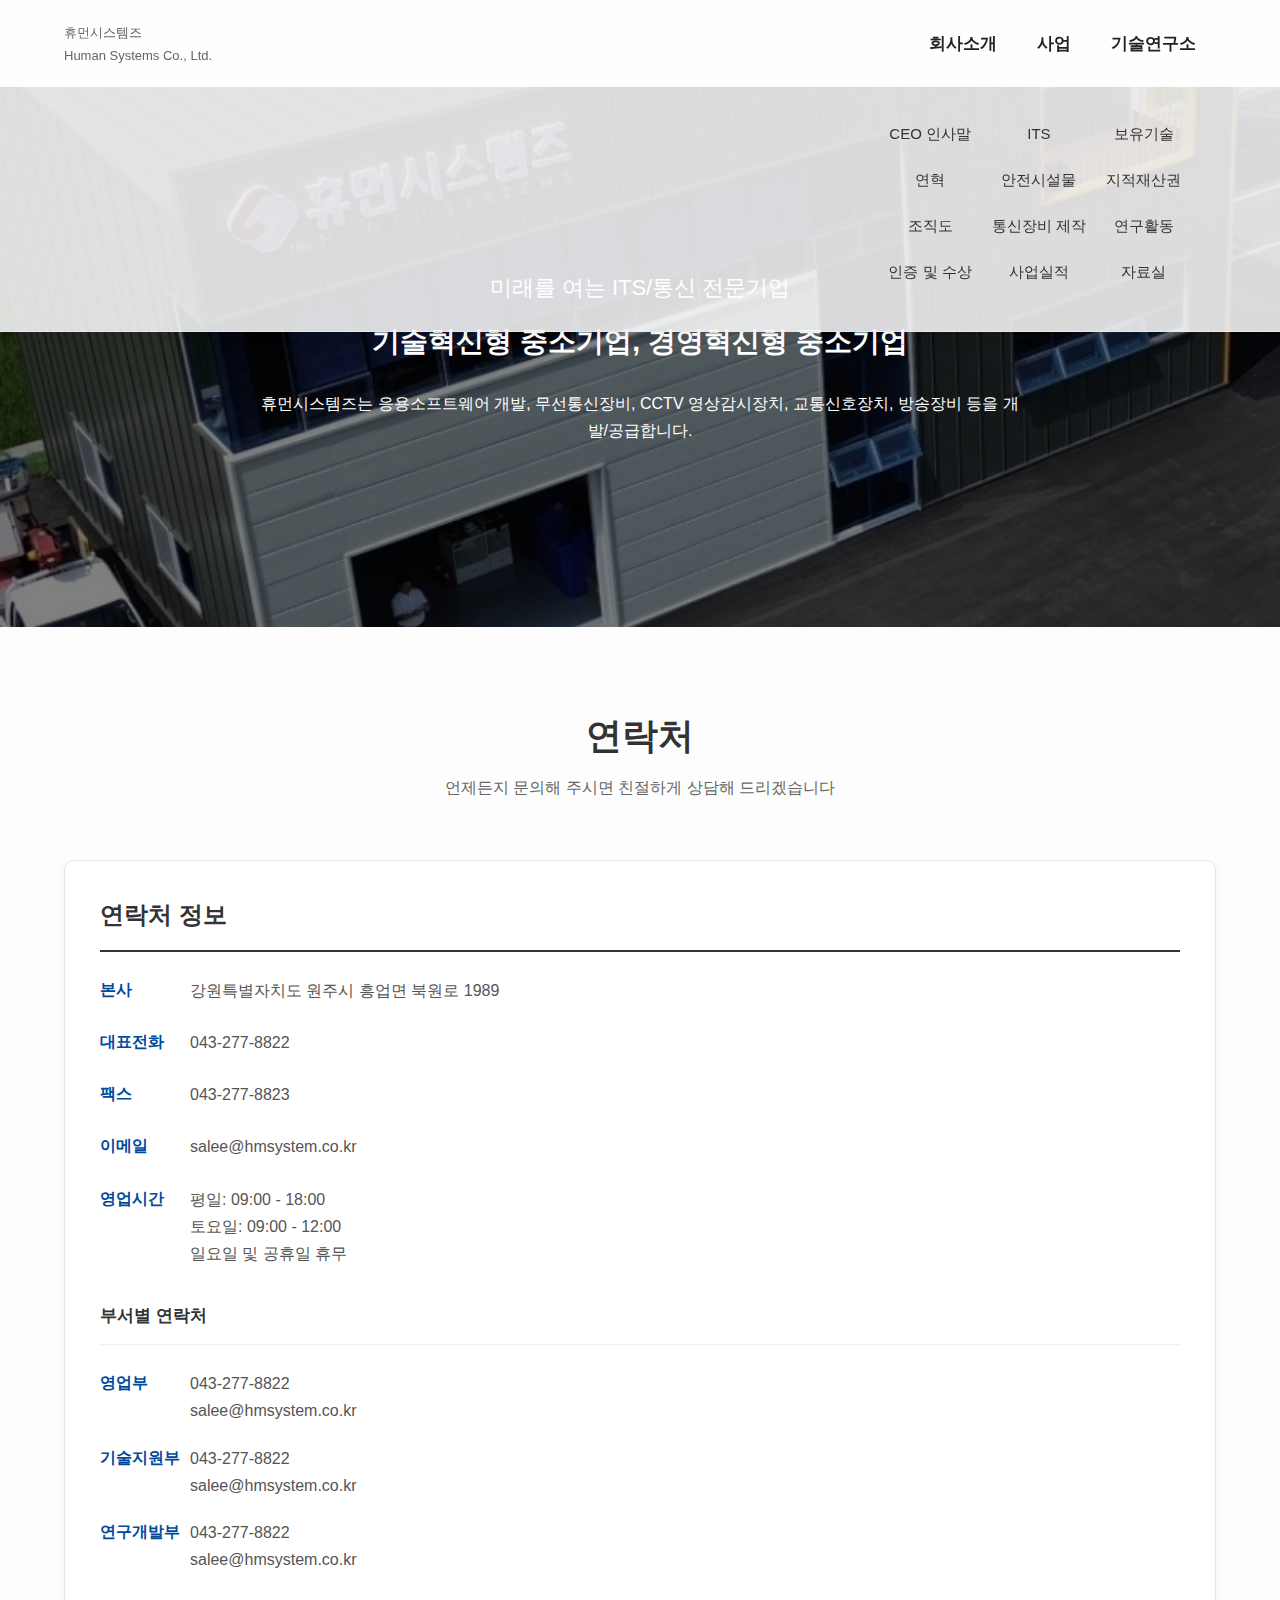
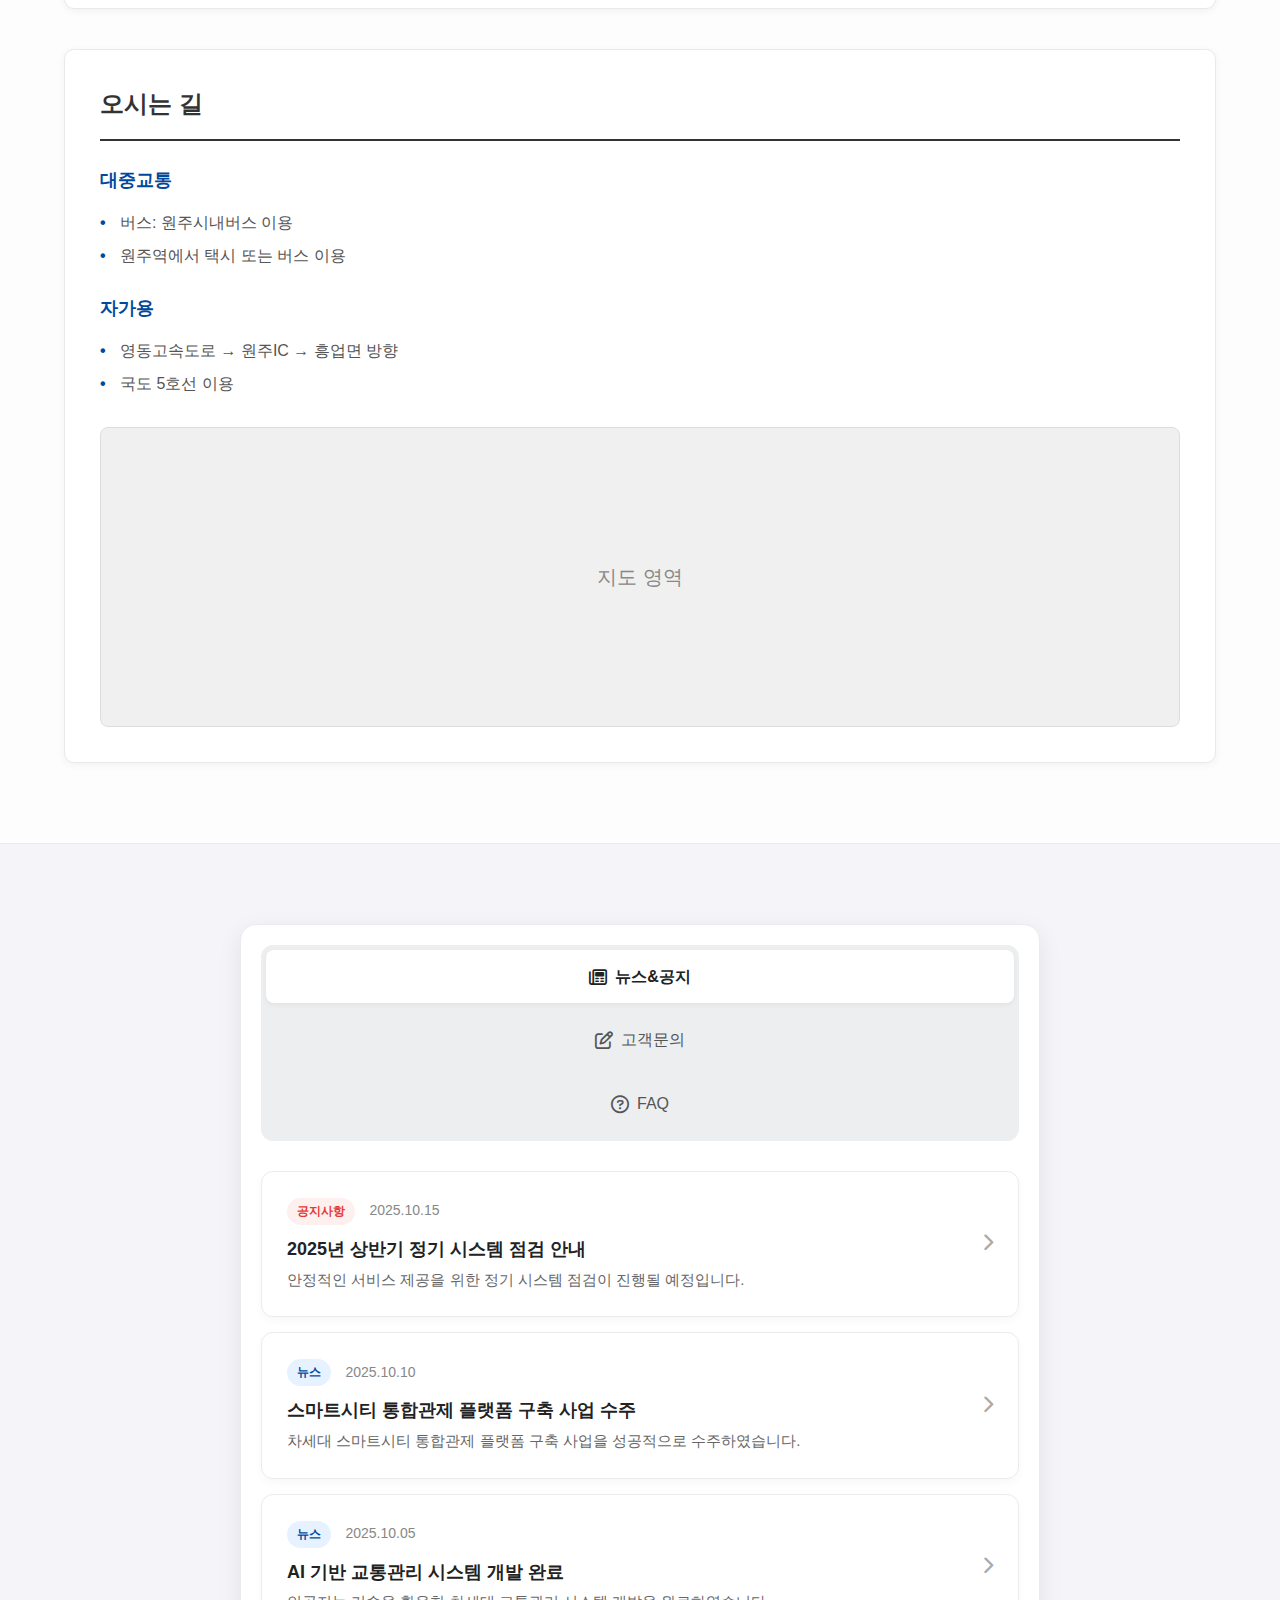
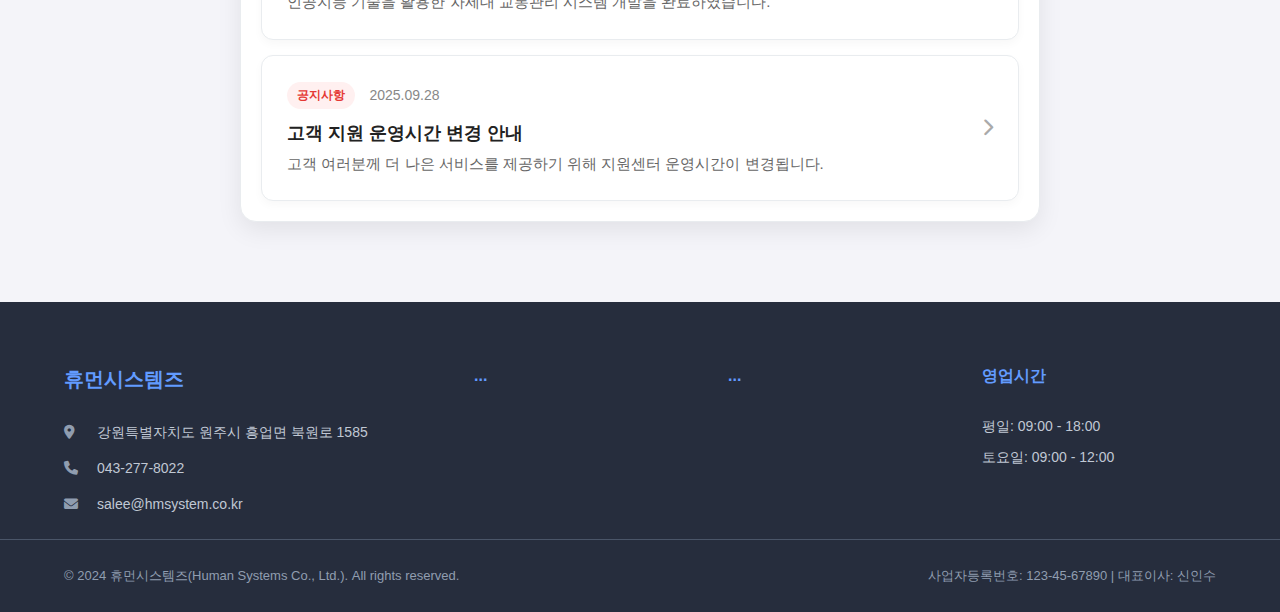
<file: code/main/index.html>
<!DOCTYPE html>
<html lang="ko">
<head>
    <meta charset="UTF-8">
    <meta name="viewport" content="width=device-width, initial-scale=1.0">
    <title>휴먼시스템즈</title>
    <link rel="stylesheet" href="style.css">
    <link rel="stylesheet" href="https://cdnjs.cloudflare.com/ajax/libs/font-awesome/6.0.0-beta3/css/all.min.css">
    
    <script src="script.js" defer></script>
    <script src="content-loader.js" defer></script>
</head>
<body id="page-index">

    <header>
        <div class="container">
            <a href="index.html" class="logo">
                <span id="nav-company-name">...</span>
                <span id="nav-company-name-en">...</span>
            </a>
            
            <nav>
                <ul>
                    <li><a href="../aboutCompany/aboutCompany.html" id="nav-link-about">...</a></li>
                    <li><a href="../experience/experience.html" id="nav-link-experience">...</a></li>
                    <li><a href="../tech/tech.html" id="nav-link-tech">...</a></li>
                </ul>
            </nav>

            <button class="mobile-nav-toggle" aria-label="메뉴 열기">
                <i class="fas fa-bars"></i>
                <i class="fas fa-times" style="display: none;"></i>
            </button>
        </div>

        <div class="dropdown-mega-wrapper">
            <div class="container">
                <div class="dropdown-mega-content">
                    <div class="dropdown-column">
                        <ul>
                            <li><a href="../aboutCompany/aboutCompany.html#ceo-profile">CEO 인사말</a></li>
                            <li><a href="../aboutCompany/aboutCompany.html#history">연혁</a></li>
                            <li><a href="../aboutCompany/aboutCompany.html#org-chart">조직도</a></li>
                            <li><a href="../aboutCompany/aboutCompany.html#certifications">인증 및 수상</a></li>
                        </ul>
                    </div>
                    <div class="dropdown-column">
                        <ul>
                            <li><a href="#">ITS</a></li>
                            <li><a href="#">안전시설물</a></li>
                            <li><a href="#">통신장비 제작</a></li>
                            <li><a href="../experience/experience.html#project">사업실적</a></li>
                        </ul>
                    </div>
                    <div class="dropdown-column">
                         <ul>
                            <li><a href="../tech/tech.html#patents">보유기술</a></li>
                            <li><a href="../tech/tech.html#ip">지적재산권</a></li>
                            <li><a href="../tech/tech.html#research">연구활동</a></li>
                            <li><a href="../tech/tech.html#datasheet">자료실</a></li>
                        </ul>
                    </div>
                </div>
            </div>
        </div>
    </header>

    <main>
        <section class="hero">
        
        <div class="hero-background-slider">
            <div class="hero-slide active" style="background-image: url('../../images/company.jpg');"></div>
            <div class="hero-slide" style="background-image: url('../../images/믈라.png');"></div>
            <div class="hero-slide" style="background-image: url('../../images/로즈몬티스.png');"></div>
            <div class="hero-slide" style="background-image: url('../../images/케오.png');"></div>
            <div class="hero-slide" style="background-image: url('../../images/머드락.png');"></div>
            </div>

        <div class="hero-content">
            <p id="hero-line1">...</p>
            <h1 id="hero-title">...</h1>
            <p id="hero-line2">...</p>
        </div>
    </section>
        
        <section class="contact">
            <div class="container">
                <h2 id="contact-title">...</h2>
                <p class="subtitle" id="contact-subtitle">...</p>

                <div class="contact-grid">
                    <div class="contact-info">
                        <h3 id="contact-info-title">...</h3>
                        <ul>
                            <li>
                                <strong id="contact-hq">...</strong>
                                <span id="contact-address-text">...</span>
                            </li>
                            <li>
                                <strong id="contact-phone">...</strong>
                                <span id="contact-phone-val">...</span>
                            </li>
                            <li>
                                <strong id="contact-fax">...</strong>
                                <span id="contact-fax-val">...</span>
                            </li>
                            <li>
                                <strong id="contact-email">...</strong>
                                <span id="contact-email-val">...</span>
                            </li>
                            <li>
                                <strong id="contact-hours">...</strong>
                                <span id="contact-hours-val">...</span>
                            </li>
                        </ul>

                        <h4 class="dept-contact-title" id="contact-dept-title">...</h4>
                        <ul class="dept-list">
                            <li>
                                <strong id="contact-sales-dept">...</strong>
                                <span id="contact-sales-val">...</span>
                            </li>
                            <li>
                                <strong id="contact-tech-dept">...</strong>
                                <span id="contact-tech-val">...</span>
                            </li>
                            <li>
                                <strong id="contact-rnd-dept">...</strong>
                                <span id="contact-rnd-val">...</span>
                            </li>
                        </ul>
                    </div>

                    <div class="contact-directions">
                        <h3 id="contact-directions-title">...</h3>
                        
                        <h4 id="contact-public">...</h4>
                        <ul id="contact-public-list">
                            </ul>

                        <h4 id="contact-car">...</h4>
                        <ul id="contact-car-list">
                            </ul>

                        <div class="map-placeholder">
                            지도 영역
                        </div>
                    </div>
                </div>
            </div>
        </section>

        <section class="customer-support">
            <div class="container">
                <div class="support-content-box">
                    <nav class="support-tabs">
                        <div class="tabs-container">
                            <a href="#" class="tab-item active" data-tab="news">
                                <i class="fa-regular fa-newspaper"></i>
                                <span id="tab-news">...</span>
                            </a>
                            <a href="#" class="tab-item" data-tab="inquiry">
                                <i class="fa-regular fa-pen-to-square"></i>
                                <span id="tab-inquiry">...</span>
                            </a>
                            <a href="#" class="tab-item" data-tab="faq">
                                <i class="fa-regular fa-circle-question"></i>
                                <span id="tab-faq">...</span>
                            </a>
                        </div>
                    </nav>
    
                    <div class="support-content-wrapper">
                        
                        <div class="tab-content active" data-tab="news">
                            <div class="support-card-list" id="news-list-container">
                                </div>
                        </div>

                        <div class="tab-content" data-tab="inquiry">
                            <form action="#" class="inquiry-form">
                                <div class="form-header">
                                    <h3 id="inquiry-title">...</h3>
                                    <p id="inquiry-subtitle">...</p>
                                </div>
                                <div class="form-grid">
                                    <div class="form-group">
                                        <label for="name" id="label-name">...</label>
                                        <input type="text" id="name" placeholder="홍길동" required>
                                    </div>
                                    <div class="form-group">
                                        <label for="company" id="label-company">...</label>
                                        <input type="text" id="company" placeholder="(주)회사명">
                                    </div>
                                    <div class="form-group">
                                        <label for="email" id="label-email">...</label>
                                        <input type="email" id="email" placeholder="example@company.com" required>
                                    </div>
                                    <div class="form-group">
                                        <label for="phone" id="label-phone">...</label>
                                        <input type="text" id="phone" placeholder="010-0000-0000" required>
                                    </div>
                                    <div class="form-group full-width">
                                        <label for="subject" id="label-subject">...</label>
                                        <input type="text" id="subject" placeholder="문의 제목을 입력하세요" required>
                                    </div>
                                    <div class="form-group full-width">
                                        <label for="message" id="label-message">...</label>
                                        <textarea id="message" rows="8" placeholder="문의하실 내용을 상세히 작성해 주세요" required></textarea>
                                    </div>
                                </div>
                                <div class="form-actions">
                                    <button type="button" class="btn btn-secondary" id="btn-cancel">...</button>
                                    <button type="submit" class="btn btn-primary" id="btn-submit">...</button>
                                </div>
                            </form>
                        </div>

                        <div class="tab-content" data-tab="faq">
                            <div class="form-header">
                                <h3 id="faq-title">...</h3>
                                <p id="faq-subtitle">...</p>
                            </div>
                             <div class="faq-accordion" id="faq-list-container"> 
                                </div> 
                        </div>

                    </div>
                </div> 
            </div>
        </section>

        </main>

    <footer class="site-footer">
        <div class="container">
            <div class="footer-main">
                <div class="footer-column footer-info">
                    <h3 id="footer-company-name">...</h3>
                    <ul>
                        <li>
                            <i class="fas fa-location-dot"></i>
                            <span id="footer-address">...</span>
                        </li>
                        <li>
                            <i class="fas fa-phone"></i>
                            <span id="footer-phone">...</span>
                        </li>
                        <li>
                            <i class="fas fa-envelope"></i>
                            <span id="footer-email">...</span>
                        </li>
                    </ul>
                </div>

                <div class="footer-column footer-links">
                    <h4 id="footer-biz-title">...</h4>
                    <ul id="footer-biz-links">
                        </ul>
                </div>

                <div class="footer-column footer-links">
                    <h4 id="footer-support-title">...</h4>
                    <ul id="footer-support-links">
                        </ul>
                </div>

                <div class="footer-column footer-hours">
                    <h4>영업시간</h4>
                    <ul>
                        <li id="footer-hours-1">...</li>
                        <li id="footer-hours-2">...</li>
                    </ul>
                </div>
            </div>
        </div>
        <div class="footer-bottom">
            <div class="container">
                <p class="copyright" id="footer-copyright">...</p>
                <p class="legal" id="footer-legal">...</p>
            </div>
        </div>
    </footer>
</body>

</html>
</file>
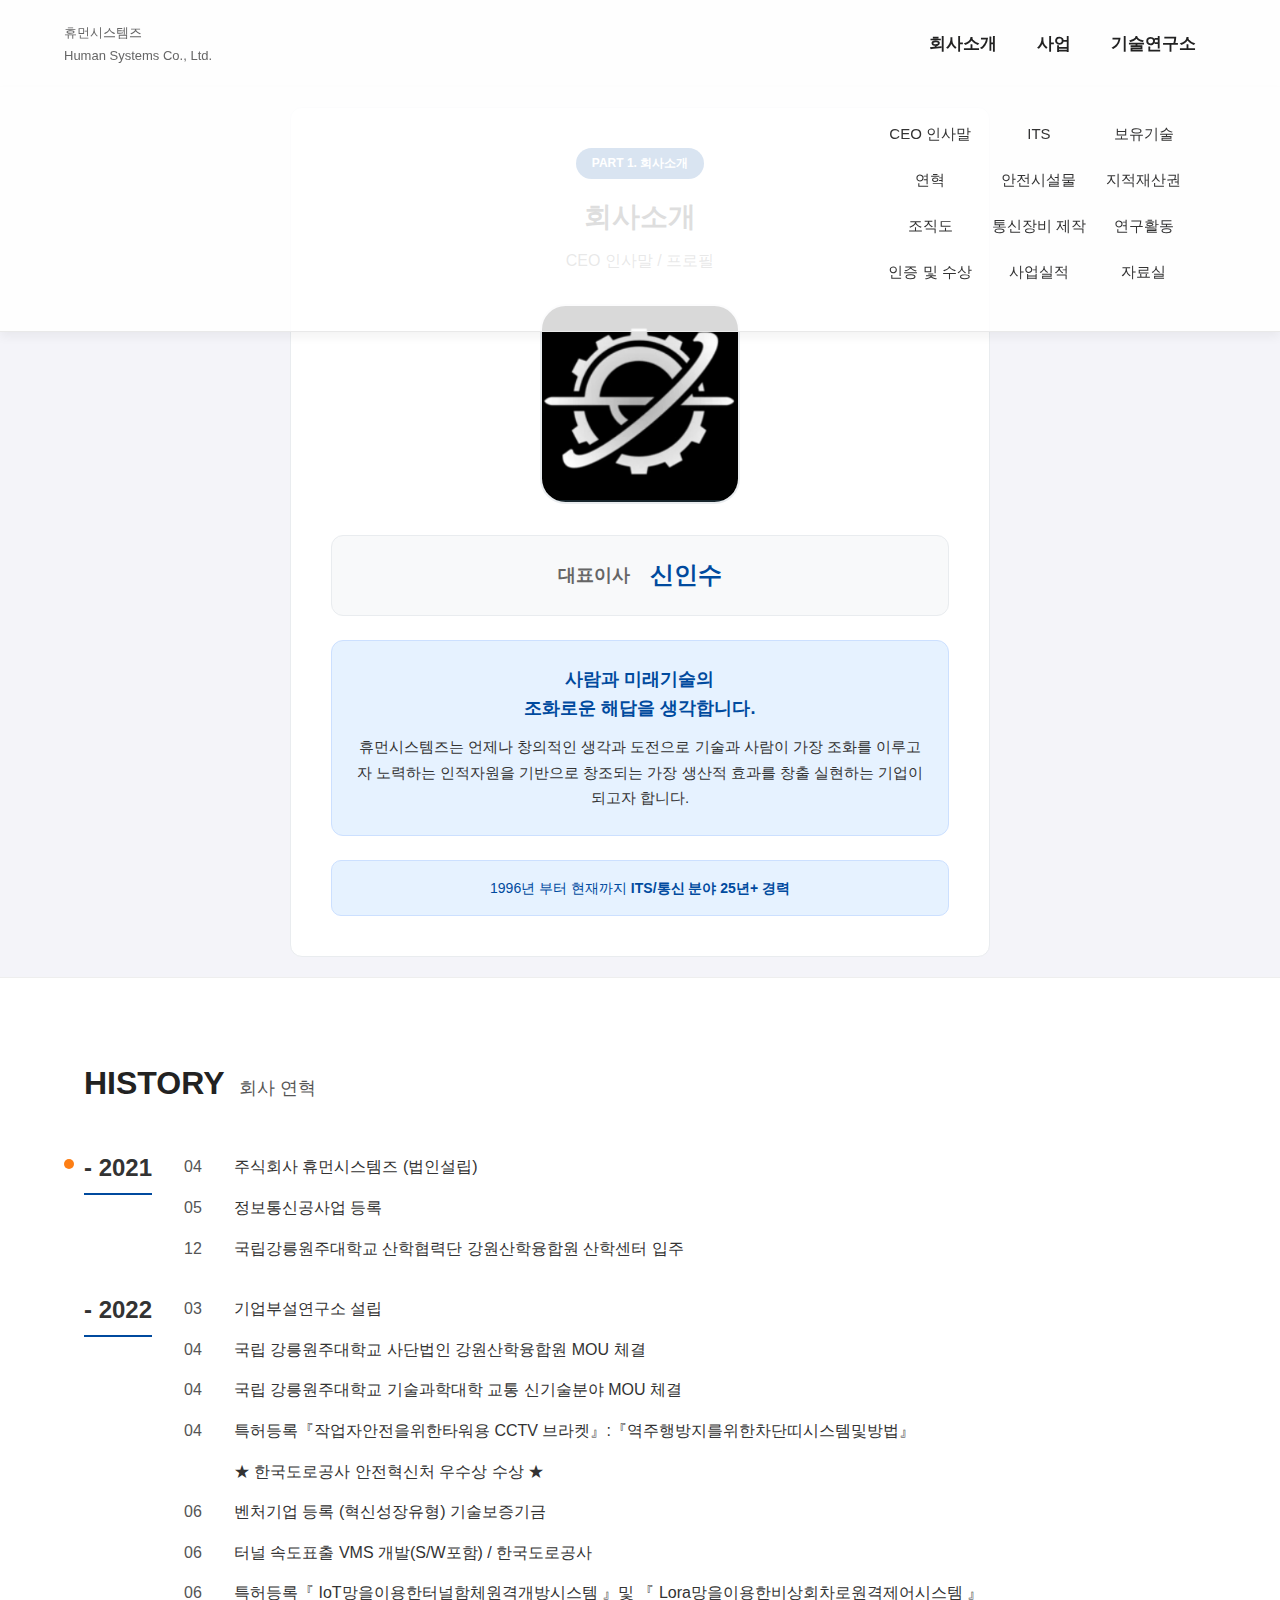
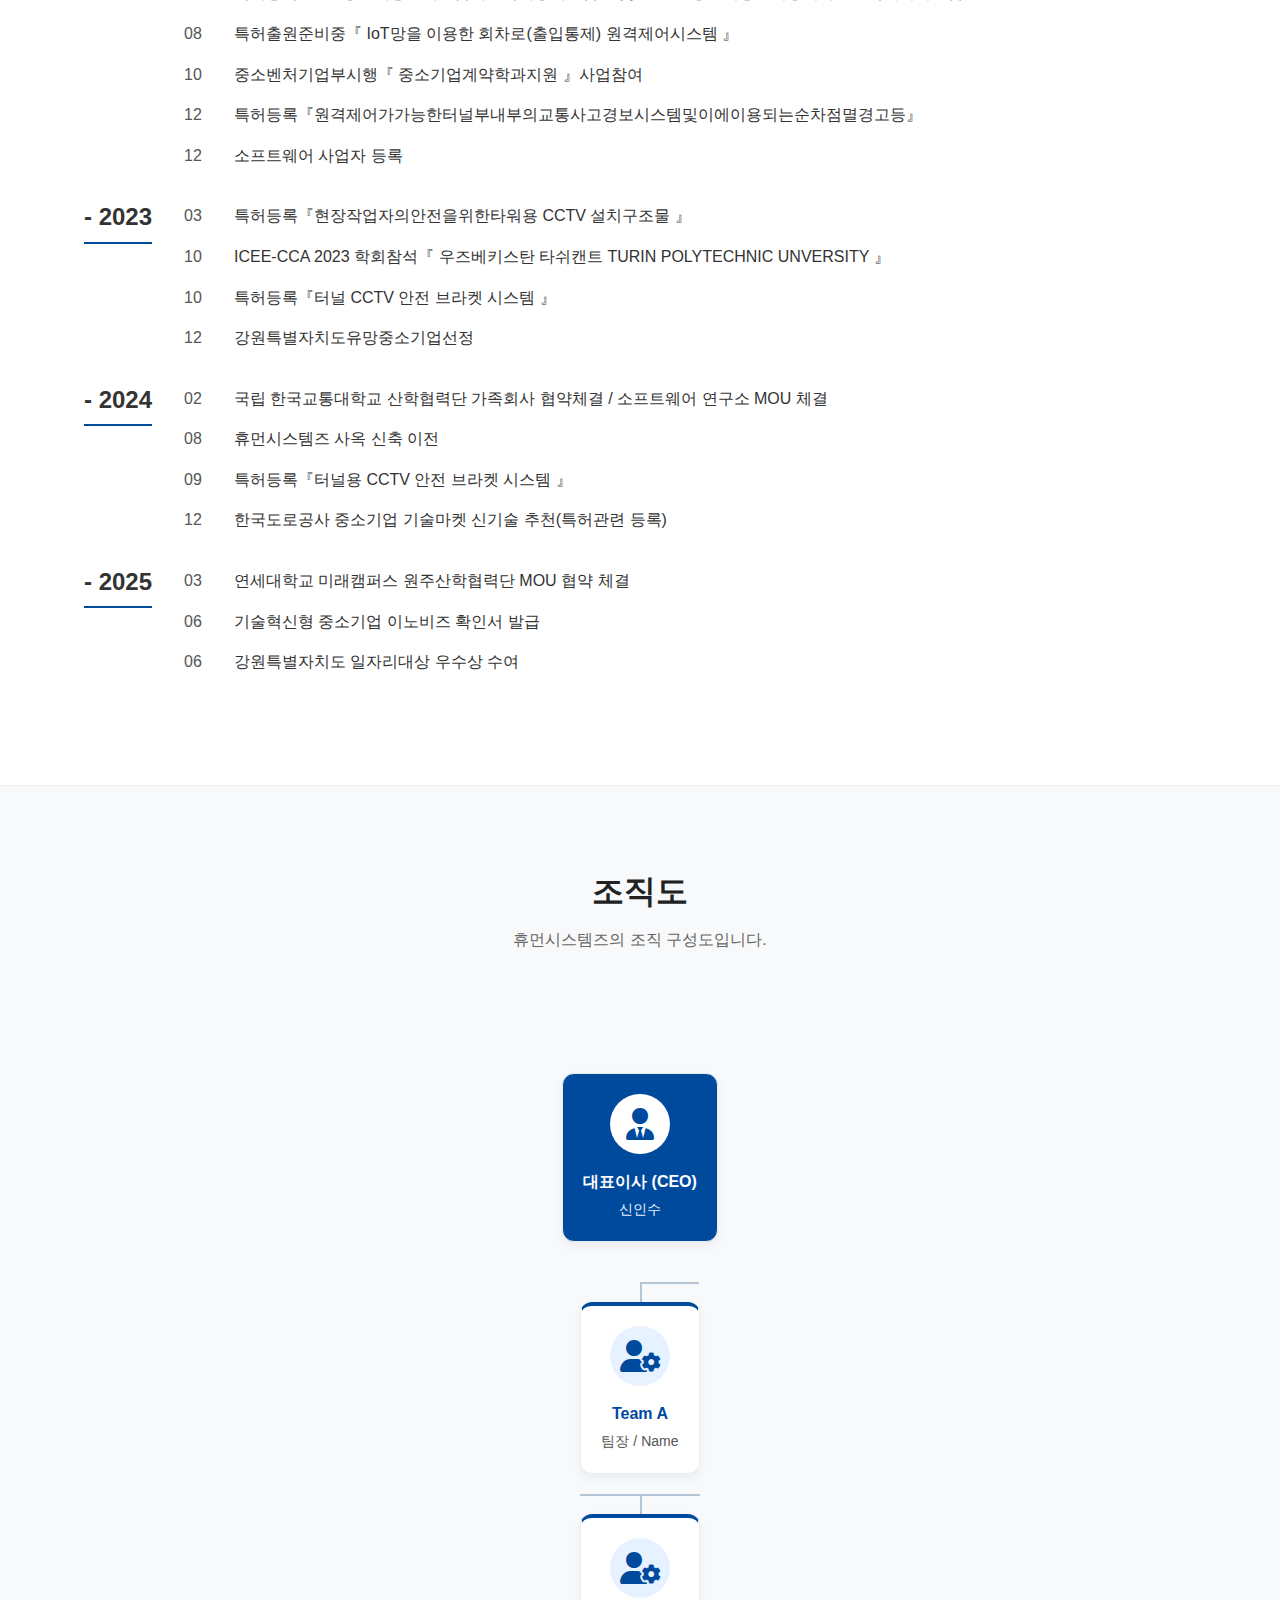
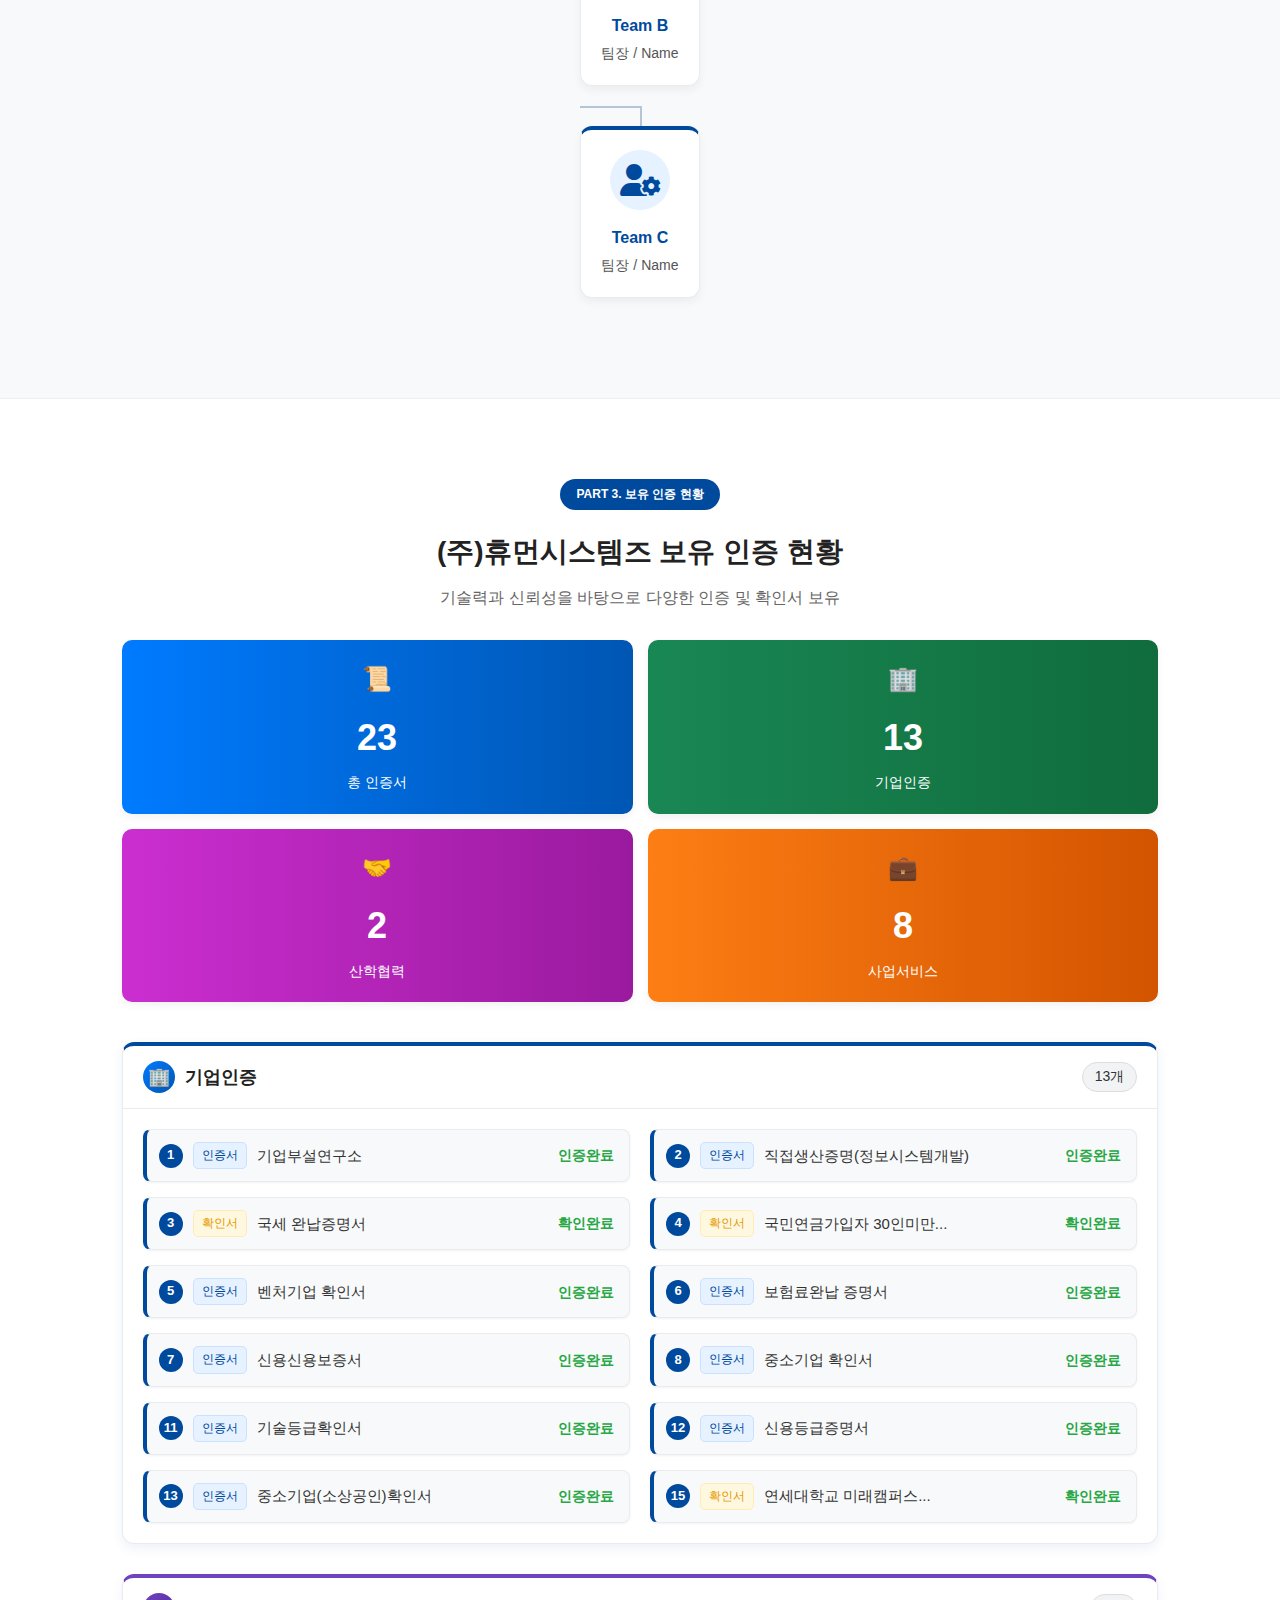
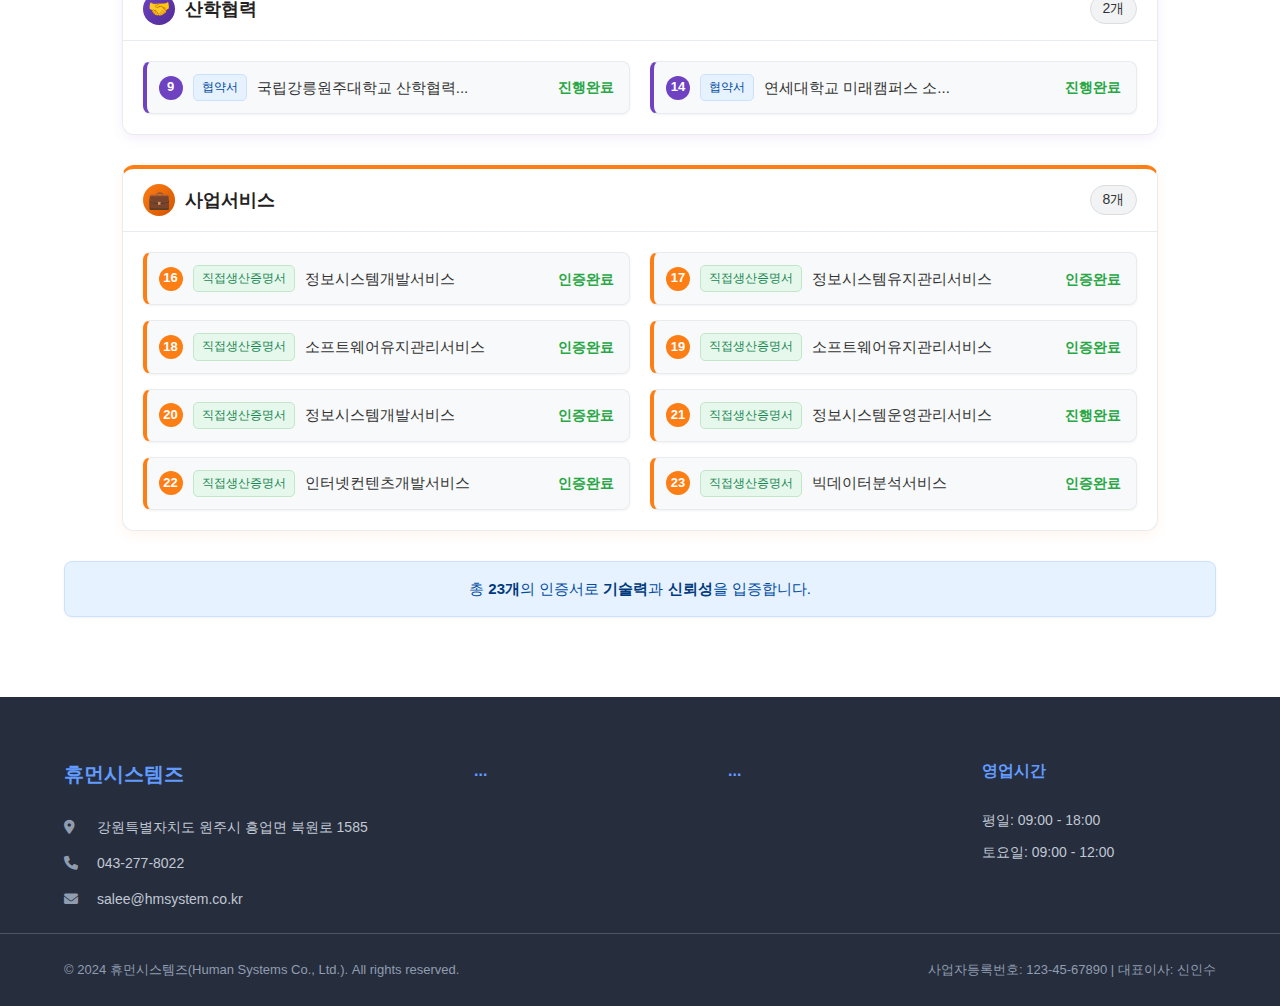
<file: code/aboutCompany/aboutCompany.html>
<!DOCTYPE html>
<html lang="ko">
<head>
    <meta charset="UTF-8">
    <meta name="viewport" content="width=device-width, initial-scale=1.0">
    <title>회사소개 - 휴먼시스템즈</title>
    <link rel="stylesheet" href="../main/style.css">
    <link rel="stylesheet" href="https://cdnjs.cloudflare.com/ajax/libs/font-awesome/6.0.0-beta3/css/all.min.css">
    
    <script src="../main/script.js" defer></script>
    <script src="aboutCompany.js" defer></script>
    <script src="../main/content-loader.js?v=3" defer></script>
    <script src="https://cdn.botpress.cloud/webchat/v3.3/inject.js"></script>
    <script src="https://files.bpcontent.cloud/2025/10/17/06/20251017061114-U5B4ZGKN.js" defer></script>
</head>
<body id="page-about">

    <header>
        <div class="container">
            <a href="../main/index.html" class="logo">
                <span id="nav-company-name">...</span>
                <span id="nav-company-name-en">...</span>
            </a>
            
            <nav>
                <ul>
                    <li><a href="aboutCompany.html" class="active" id="nav-link-about">...</a></li>
                    <li><a href="../experience/experience.html" id="nav-link-experience">...</a></li>
                    <li><a href="../tech/tech.html" id="nav-link-tech">...</a></li>
                </ul>
            </nav>

            <button class="mobile-nav-toggle" aria-label="메뉴 열기">
                <i class="fas fa-bars"></i>
                <i class="fas fa-times" style="display: none;"></i>
            </button>
        </div>

        <div class="dropdown-mega-wrapper">
            <div class="container">
                <div class="dropdown-mega-content">
                    <div class="dropdown-column">
                        <ul>
                            <li><a href="#ceo-profile">CEO 인사말</a></li>
                            <li><a href="#history">연혁</a></li>
                            <li><a href="#org-chart">조직도</a></li>
                            <li><a href="#certifications">인증 및 수상</a></li>
                        </ul>
                    </div>
                    <div class="dropdown-column">
                        <ul>
                            <li><a href="#">ITS</a></li>
                            <li><a href="#">안전시설물</a></li>
                            <li><a href="#">통신장비 제작</a></li>
                            <li><a href="../experience/experience.html#project">사업실적</a></li>
                        </ul>
                    </div>
                    <div class="dropdown-column">
                         <ul>
                            <li><a href="../tech/tech.html#patents">보유기술</a></li>
                            <li><a href="../tech/tech.html#ip">지적재산권</a></li>
                            <li><a href="../tech/tech.html#research">연구활동</a></li>
                            <li><a href="../tech/tech.html#datasheet">자료실</a></li>
                        </ul>
                    </div>
                </div>
            </div>
        </div>
    </header>

    <div class="main">
        <div class="top-container">

            <div class="nft-box" id="ceo-profile">
                <div class="profile-content">
                    <span class="part-badge" id="ceo-badge">...</span>
                    <h3 id="ceo-title">...</h3>
                    <p class="subtitle" id="ceo-subtitle">...</p>

                    <img src="../../images/ww.PNG" alt="CEO 신인수 프로필 사진" class="nft-pic">

                    <div class="name-card">
                        <span class="title" id="ceo-title-position">...</span>
                        <span class="name" id="ceo-name">...</span>
                    </div>

                    <div class="quote-card">
                        <p class="quote" id="ceo-quote">...</p>
                        <p class="description" id="ceo-description">...</p>
                    </div>

                    <div class="bottom-banner" id="ceo-career">...</div>
                </div>
            </div>

        </div>
    </div>


    <section class="key-performance" id="history">
        <div class="container">
            <div class="history-title-box">
                <h2 id="history-title">...</h2>
                <span id="history-subtitle">...</span>
            </div>
            
            <ul class="history-timeline" id="history-list-container">
                </ul>
        </div>
    </section>
    
    <section class="org-chart-section" id="org-chart">
        <div class="container">
            <h2 id="org-title">...</h2>
            <p class="subtitle" id="org-subtitle">...</p>
            
            <div class="org-chart-tree">
                <ul>
                    <li>
                        <div class="node ceo">
                            <div class="icon-wrapper"><i class="fa-solid fa-user-tie"></i></div>
                            <div class="title">대표이사 (CEO)</div>
                            <div class="name" id="org-ceo-name">...</div>
                        </div>
                        <ul>
                            <li>
                                <div class="node manager">
                                    <div class="icon-wrapper"><i class="fa-solid fa-user-gear"></i></div>
                                    <div class="title">Team A</div>
                                    <div class="name">팀장 / Name</div>
                                </div>
                            </li>
                            <li>
                                <div class="node manager">
                                    <div class="icon-wrapper"><i class="fa-solid fa-user-gear"></i></div>
                                    <div class="title">Team B</div>
                                    <div class="name">팀장 / Name</div>
                                </div>
                            </li>
                            <li>
                                <div class="node manager">
                                    <div class="icon-wrapper"><i class="fa-solid fa-user-gear"></i></div>
                                    <div class="title">Team C</div>
                                    <div class="name">팀장 / Name</div>
                                </div>
                            </li>
                        </ul>
                    </li>
                </ul>
            </div>
        </div>
    </section>
    
    <section class="certification-section" id="certifications">
        <div class="container">
            <span class="part-badge">PART 3. 보유 인증 현황</span>
            <h2>(주)휴먼시스템즈 보유 인증 현황</h2>
            <p class="subtitle">기술력과 신뢰성을 바탕으로 다양한 인증 및 확인서 보유</p>

            <div class="summary-grid">
                <div class="summary-box blue">
                    <span class="icon">📜</span>
                    <span class="count">23</span>
                    <span class="title">총 인증서</span>
                </div>
                <div class="summary-box green">
                    <span class="icon">🏢</span>
                    <span class="count">13</span>
                    <span class="title">기업인증</span>
                </div>
                <div class="summary-box purple">
                    <span class="icon">🤝</span>
                    <span class="count">2</span>
                    <span class="title">산학협력</span>
                </div>
                <div class="summary-box orange">
                    <span class="icon">💼</span>
                    <span class="count">8</span>
                    <span class="title">사업서비스</span>
                </div>
            </div>

            <div class="certification-lists">
                
                <div class="cert-category-box category-corporate">
                    <div class="category-header">
                        <div class="title-group">
                            <span class="icon blue">🏢</span>
                            <h3>기업인증</h3>
                        </div>
                        <button class="toggle-btn">13개</button>
                    </div>
                    <ul class="cert-list">
                        <li class="cert-item" data-src="../images/중소기업_확인서.png">
                            <span class="cert-number">1</span>
                            <span class="cert-tag type-cert">인증서</span>
                            <span class="cert-title">기업부설연구소</span>
                            <span class="cert-status status-complete">인증완료</span>
                        </li>
                        <li class="cert-item" data-src="../images/중소기업_확인서.png">
                            <span class="cert-number">2</span>
                            <span class="cert-tag type-cert">인증서</span>
                            <span class="cert-title">직접생산증명(정보시스템개발)</span>
                            <span class="cert-status status-complete">인증완료</span>
                        </li>
                        <li class="cert-item" data-src="../images/중소기업_확인서.png">
                            <span class="cert-number">3</span>
                            <span class="cert-tag type-check">확인서</span>
                            <span class="cert-title">국세 완납증명서</span>
                            <span class="cert-status status-complete">확인완료</span>
                        </li>
                        <li class="cert-item" data-src="../images/중소기업_확인서.png">
                            <span class="cert-number">4</span>
                            <span class="cert-tag type-check">확인서</span>
                            <span class="cert-title">국민연금가입자 30인미만...</span>
                            <span class="cert-status status-complete">확인완료</span>
                        </li>
                        <li class="cert-item" data-src="../images/중소기업_확인서.png">
                            <span class="cert-number">5</span>
                            <span class="cert-tag type-cert">인증서</span>
                            <span class="cert-title">벤처기업 확인서</span>
                            <span class="cert-status status-complete">인증완료</span>
                        </li>
                        <li class="cert-item" data-src="../images/중소기업_확인서.png">
                            <span class="cert-number">6</span>
                            <span class="cert-tag type-cert">인증서</span>
                            <span class="cert-title">보험료완납 증명서</span>
                            <span class="cert-status status-complete">인증완료</span>
                        </li>
                        <li class="cert-item" data-src="../images/중소기업_확인서.png">
                            <span class="cert-number">7</span>
                            <span class="cert-tag type-cert">인증서</span>
                            <span class="cert-title">신용신용보증서</span>
                            <span class="cert-status status-complete">인증완료</span>
                        </li>
                        <li class="cert-item" data-src="../images/중소기업_확인서.png">
                            <span class="cert-number">8</span>
                            <span class="cert-tag type-cert">인증서</span>
                            <span class="cert-title">중소기업 확인서</span>
                            <span class="cert-status status-complete">인증완료</span>
                        </li>
                        <li class="cert-item" data-src="https://via.placeholder.com/800x1100.png?text=인증서+11+기술등급">
                            <span class="cert-number">11</span>
                            <span class="cert-tag type-cert">인증서</span>
                            <span class="cert-title">기술등급확인서</span>
                            <span class="cert-status status-complete">인증완료</span>
                        </li>
                        <li class="cert-item" data-src="https://via.placeholder.com/800x1100.png?text=인증서+12+신용등급">
                            <span class="cert-number">12</span>
                            <span class="cert-tag type-cert">인증서</span>
                            <span class="cert-title">신용등급증명서</span>
                            <span class="cert-status status-complete">인증완료</span>
                        </li>
                        <li class="cert-item" data-src="https://via.placeholder.com/800x1100.png?text=인증서+13+중소기업(소상공인)">
                            <span class="cert-number">13</span>
                            <span class="cert-tag type-cert">인증서</span>
                            <span class="cert-title">중소기업(소상공인)확인서</span>
                            <span class="cert-status status-complete">인증완료</span>
                        </li>
                         <li class="cert-item" data-src="https://via.placeholder.com/800x1100.png?text=인증서+15+연세대">
                            <span class="cert-number">15</span>
                            <span class="cert-tag type-check">확인서</span>
                            <span class="cert-title">연세대학교 미래캠퍼스...</span>
                            <span class="cert-status status-complete">확인완료</span>
                        </li>
                    </ul>
                </div>

                <div class="cert-category-box category-academia">
                    <div class="category-header">
                        <div class="title-group">
                            <span class="icon purple">🤝</span>
                            <h3>산학협력</h3>
                        </div>
                        <button class="toggle-btn">2개</button>
                    </div>
                    <ul class="cert-list">
                        <li class="cert-item" data-src="https://via.placeholder.com/800x1100.png?text=협약서+9+강릉원주대">
                            <span class="cert-number purple">9</span>
                            <span class="cert-tag type-cert">협약서</span>
                            <span class="cert-title">국립강릉원주대학교 산학협력...</span>
                            <span class="cert-status status-complete">진행완료</span>
                        </li>
                        <li class="cert-item" data-src="https://via.placeholder.com/800x1100.png?text=협약서+14+연세대">
                            <span class="cert-number purple">14</span>
                            <span class="cert-tag type-cert">협약서</span>
                            <span class="cert-title">연세대학교 미래캠퍼스 소...</span>
                            <span class="cert-status status-complete">진행완료</span>
                        </li>
                    </ul>
                </div>

                <div class="cert-category-box category-service">
                    <div class="category-header">
                        <div class="title-group">
                            <span class="icon orange">💼</span>
                            <h3>사업서비스</h3>
                        </div>
                        <button class="toggle-btn">8개</button>
                    </div>
                    <ul class="cert-list">
                        <li class="cert-item" data-src="https://via.placeholder.com/800x1100.png?text=증명서+16+정보시스템개발">
                            <span class="cert-number orange">16</span>
                            <span class="cert-tag type-direct">직접생산증명서</span>
                            <span class="cert-title">정보시스템개발서비스</span>
                            <span class="cert-status status-complete">인증완료</span>
                        </li>
                        <li class="cert-item" data-src="https://via.placeholder.com/800x1100.png?text=증명서+17+정보시스템유지관리">
                            <span class="cert-number orange">17</span>
                            <span class="cert-tag type-direct">직접생산증명서</span>
                            <span class="cert-title">정보시스템유지관리서비스</span>
                            <span class="cert-status status-complete">인증완료</span>
                        </li>
                        <li class="cert-item" data-src="https://via.placeholder.com/800x1100.png?text=증명서+18+소프트웨어유지관리">
                            <span class="cert-number orange">18</span>
                            <span class="cert-tag type-direct">직접생산증명서</span>
                            <span class="cert-title">소프트웨어유지관리서비스</span>
                            <span class="cert-status status-complete">인증완료</span>
                        </li>
                        <li class="cert-item" data-src="httpsModels/800x1100.png?text=증명서+19+소프트웨어유지관리">
                            <span class="cert-number orange">19</span>
                            <span class="cert-tag type-direct">직접생산증명서</span>
                            <span class="cert-title">소프트웨어유지관리서비스</span>
                            <span class="cert-status status-complete">인증완료</span>
                        </li>
                        <li class="cert-item" data-src="https://via.placeholder.com/800x1100.png?text=증명서+20+정보시스템개발">
                            <span class="cert-number orange">20</span>
                            <span class="cert-tag type-direct">직접생산증명서</span>
                            <span class="cert-title">정보시스템개발서비스</span>
                            <span class="cert-status status-complete">인증완료</span>
                        </li>
                        <li class="cert-item" data-src="httpsModels/800x1100.png?text=증명서+21+정보시스템운영관리">
                            <span class="cert-number orange">21</span>
                            <span class="cert-tag type-direct">직접생산증명서</span>
                            <span class="cert-title">정보시스템운영관리서비스</span>
                            <span class="cert-status status-complete">진행완료</span>
                        </li>
                        <li class="cert-item" data-src="httpsModels/800x1100.png?text=증명서+22+인터넷컨텐츠개발">
                            <span class="cert-number orange">22</span>
                            <span class="cert-tag type-direct">직접생산증명서</span>
                            <span class="cert-title">인터넷컨텐츠개발서비스</span>
                            <span class="cert-status status-complete">인증완료</span>
                        </li>
                        <li class="cert-item" data-src="httpsModels/800x1100.png?text=증명서+23+빅데이터분석">
                            <span class="cert-number orange">23</span>
                            <span class="cert-tag type-direct">직접생산증명서</span>
                            <span class="cert-title">빅데이터분석서비스</span>
                            <span class="cert-status status-complete">인증완료</span>
                        </li>
                    </ul>
                </div>
            </div>

            <p class="final-summary">
                총 <strong>23개</strong>의 인증서로 <strong>기술력</strong>과 <strong>신뢰성</strong>을 입증합니다.
            </p>
        </div>
    </section>

    <footer class="site-footer">
        <div class="container">
            <div class="footer-main">
                <div class="footer-column footer-info">
                    <h3 id="footer-company-name">...</h3>
                    <ul>
                        <li><i class="fas fa-location-dot"></i><span id="footer-address">...</span></li>
                        <li><i class="fas fa-phone"></i><span id="footer-phone">...</span></li>
                        <li><i class="fas fa-envelope"></i><span id="footer-email">...</span></li>
                    </ul>
                </div>
                <div class="footer-column footer-links">
                    <h4 id="footer-biz-title">...</h4>
                    <ul id="footer-biz-links">
                        </ul>
                </div>
                <div class="footer-column footer-links">
                    <h4 id="footer-support-title">...</h4>
                    <ul id="footer-support-links">
                        </ul>
                </div>
                <div class="footer-column footer-hours">
                    <h4>영업시간</h4>
                    <ul>
                        <li id="footer-hours-1">...</li>
                        <li id="footer-hours-2">...</li>
                    </ul>
                </div>
            </div>
        </div>
        <div class="footer-bottom">
            <div class="container">
                <p class="copyright" id="footer-copyright">...</p>
                <p class="legal" id="footer-legal">...</p>
            </div>
        </div>
    </footer>

    <div id="image-modal" class="modal-overlay">
        <span class="modal-close">&times;</span>
        <img class="modal-content" id="modal-image">
    </div>
</body>
</html>
</file>
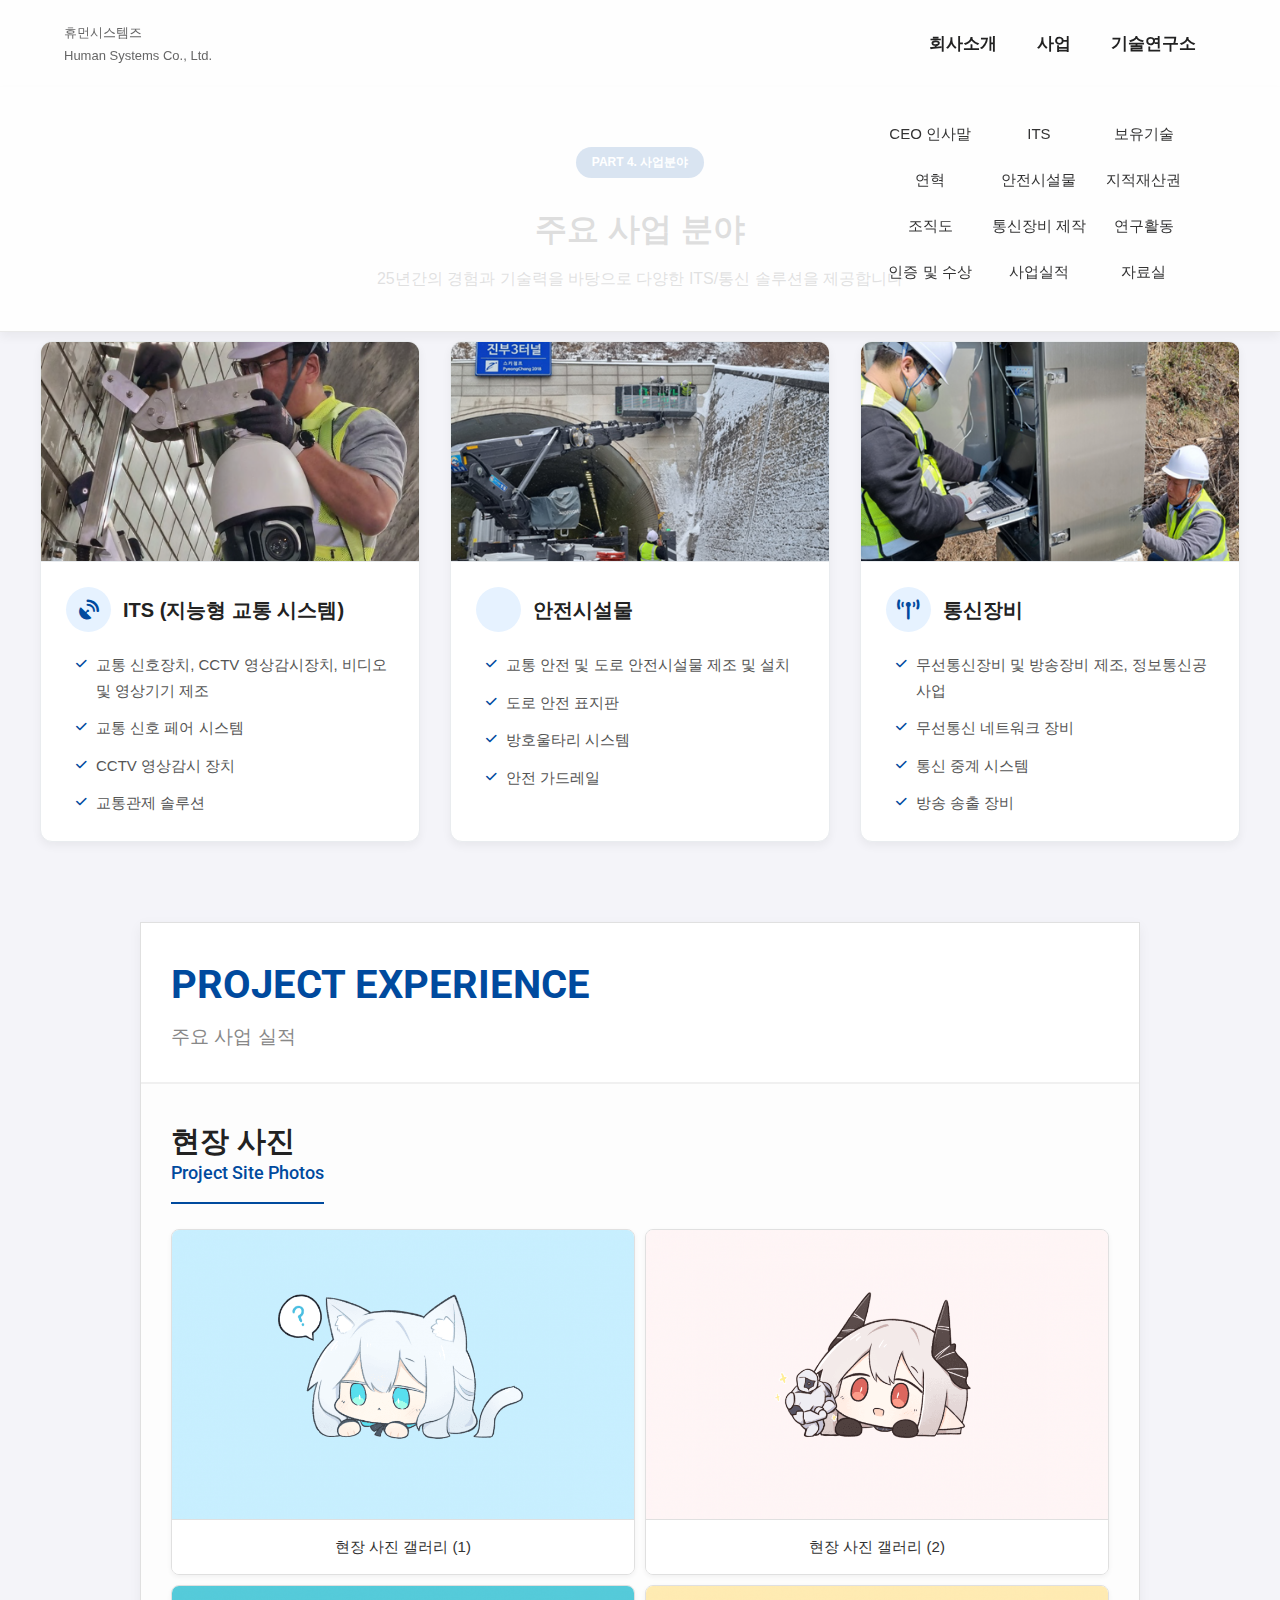
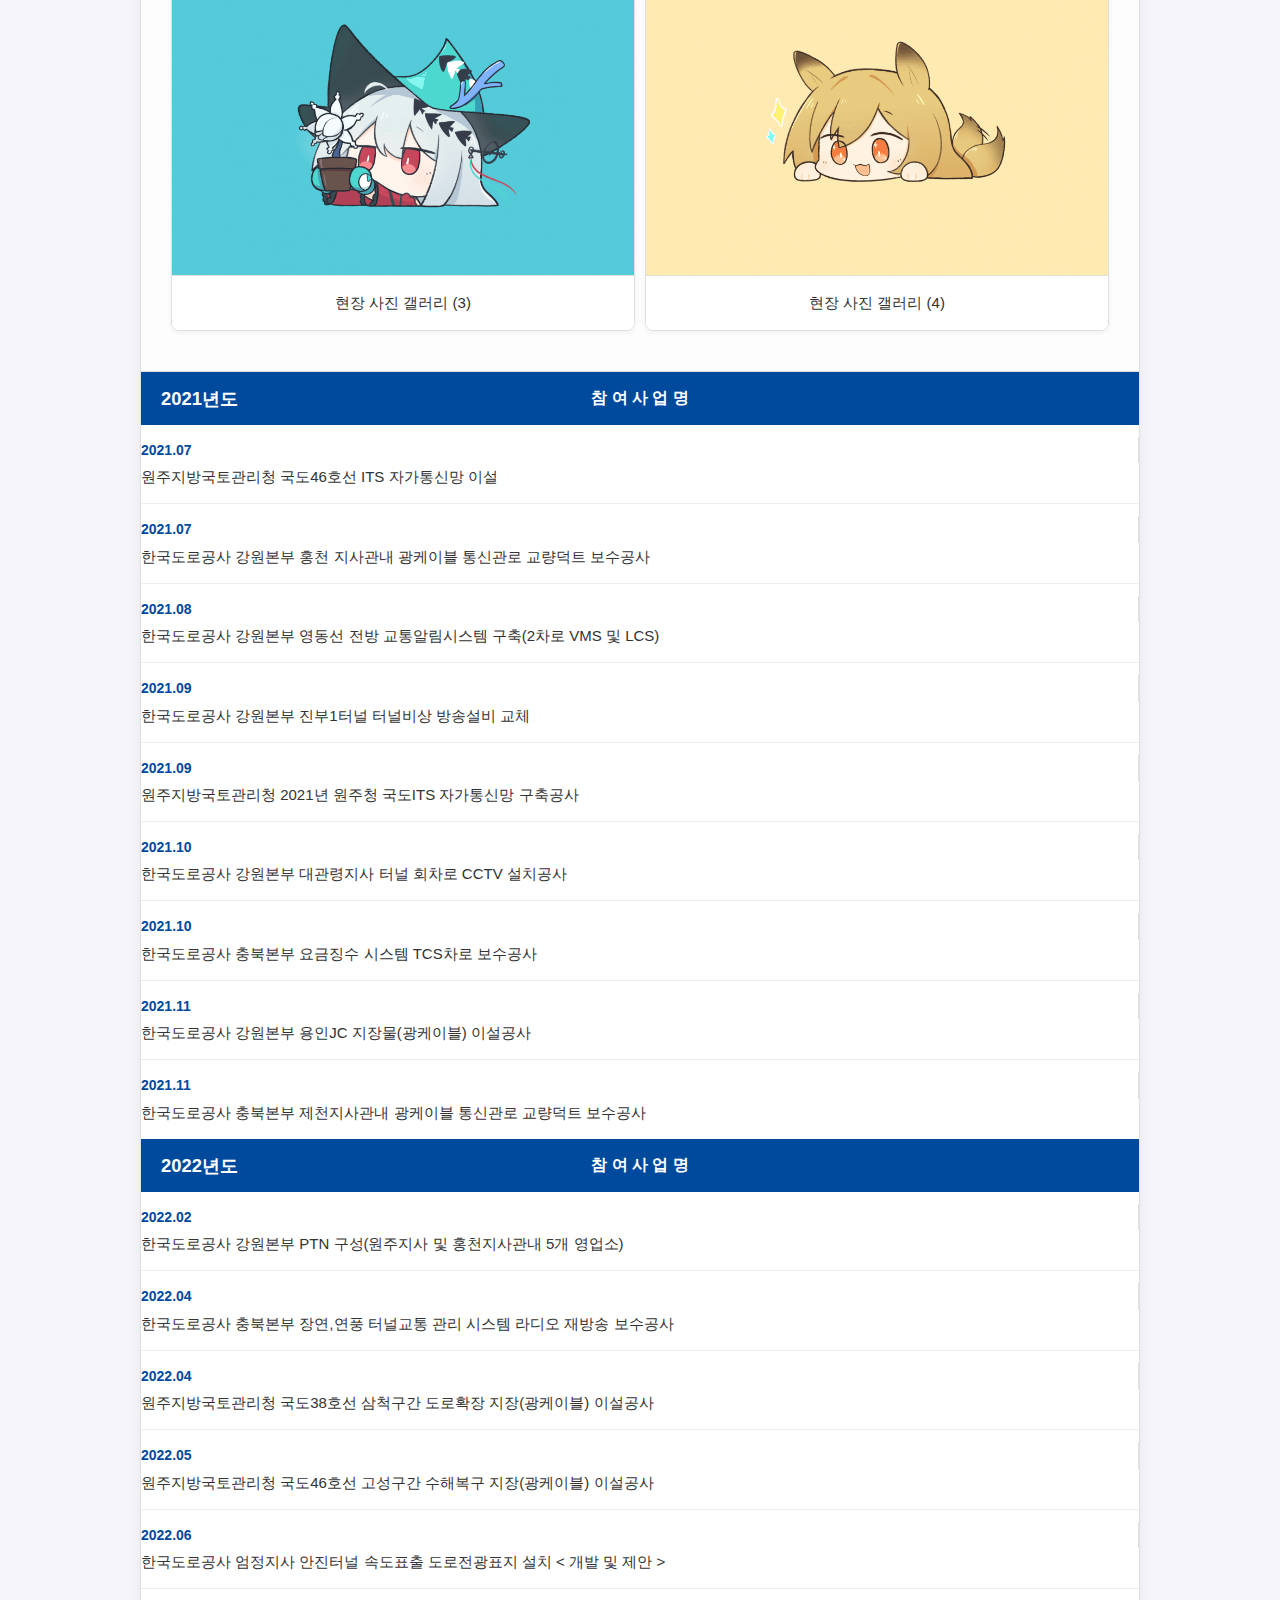
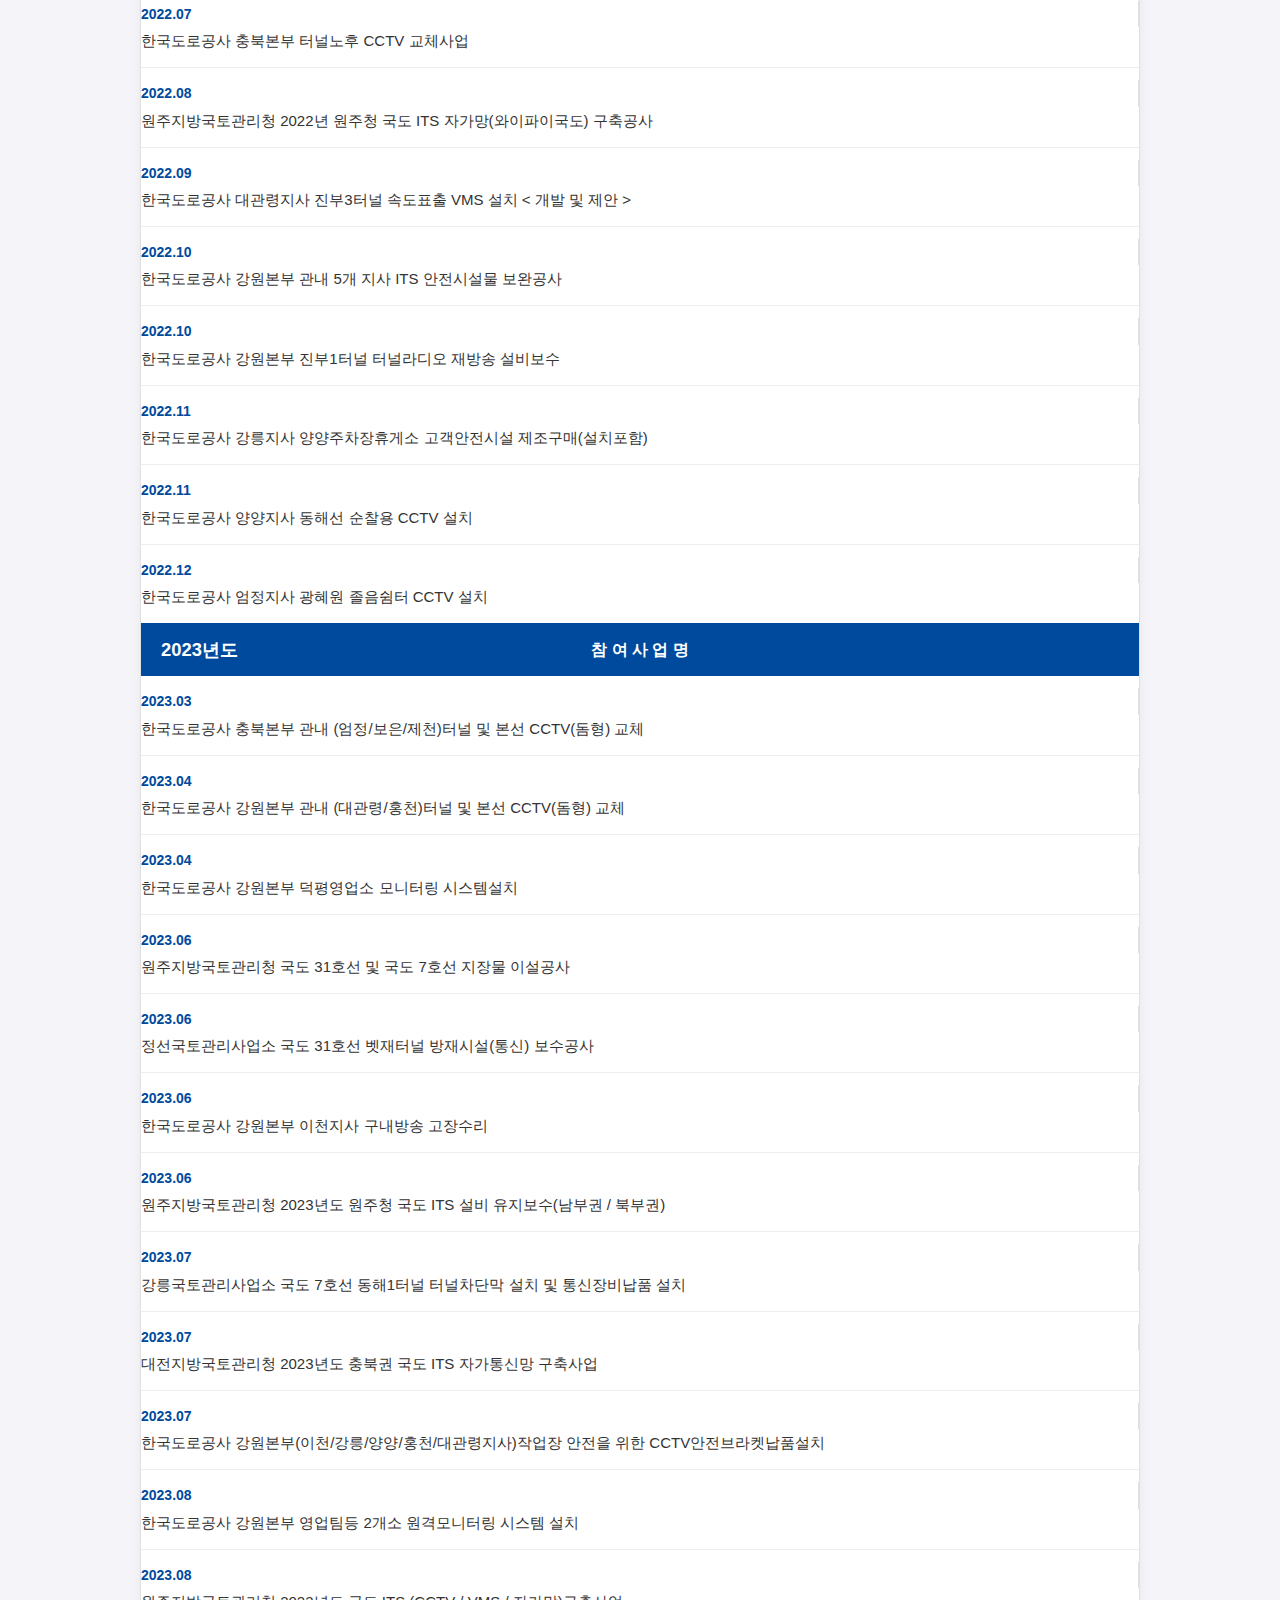
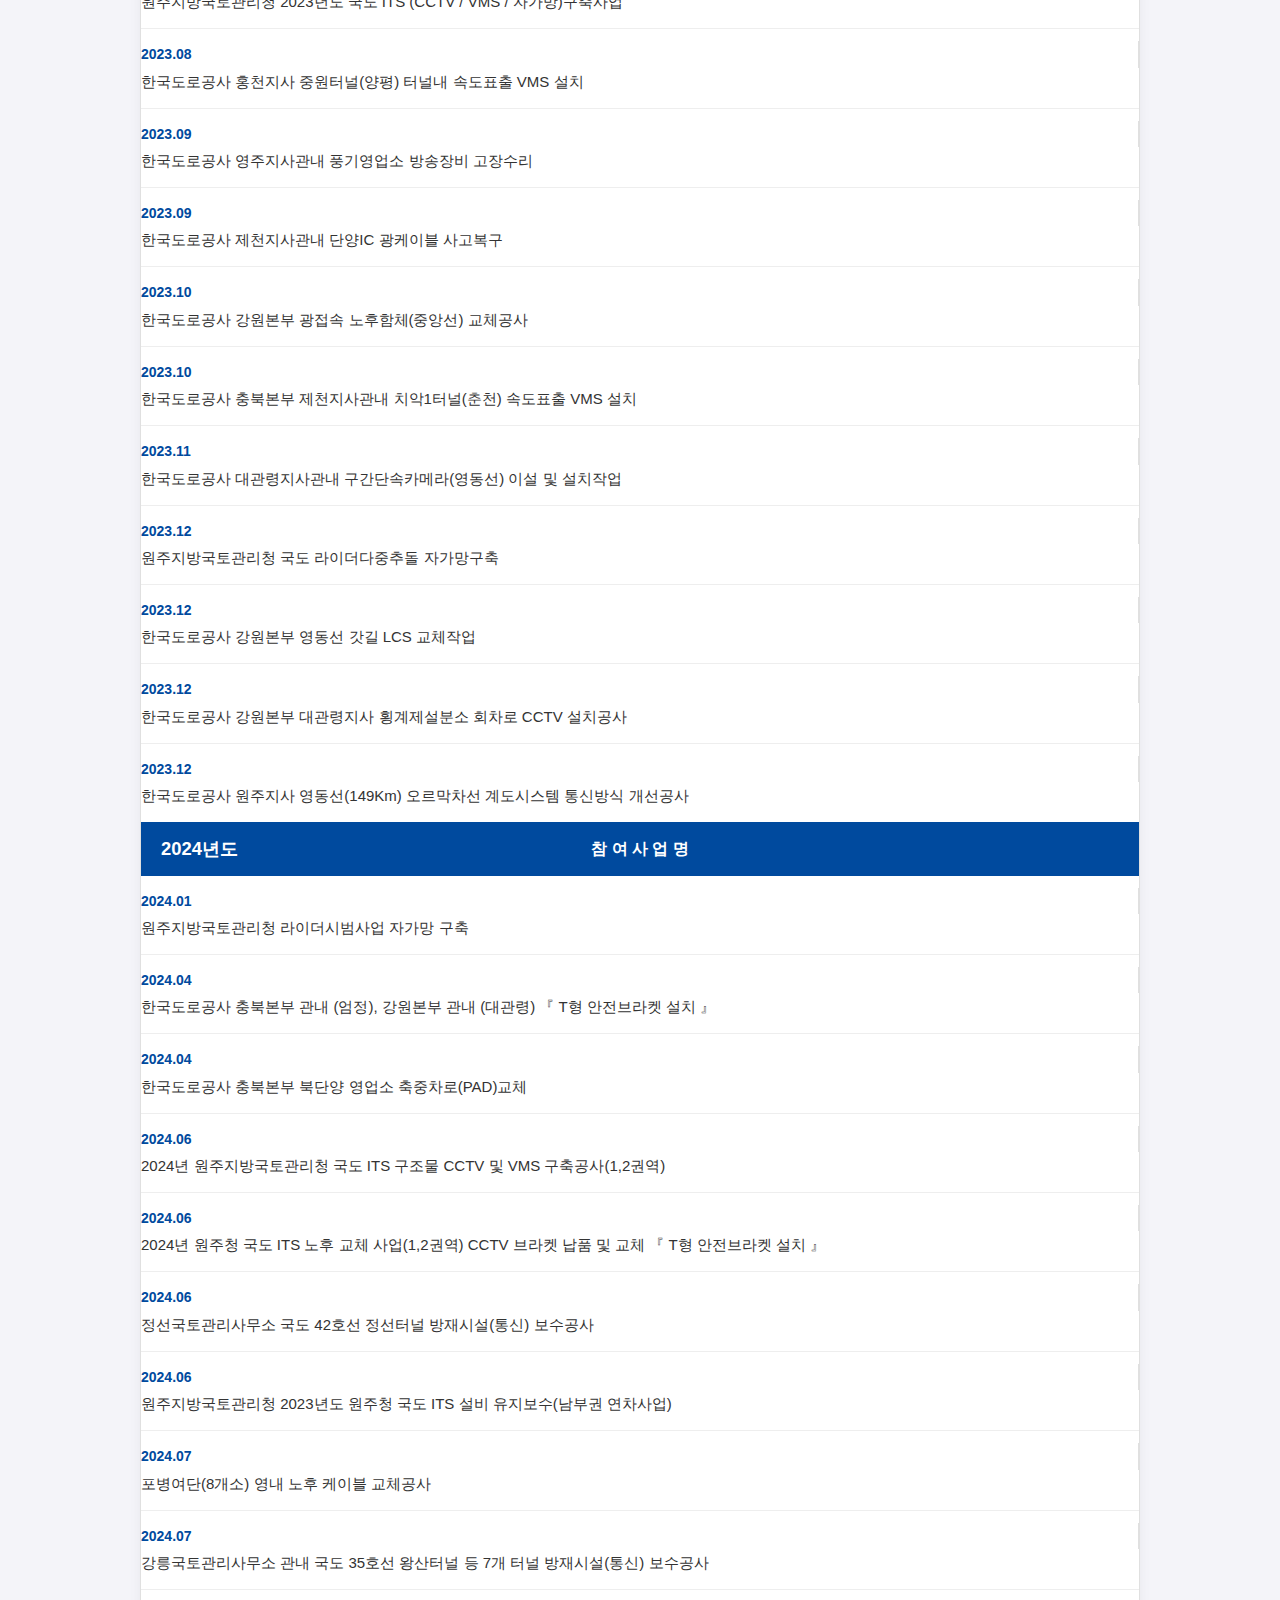
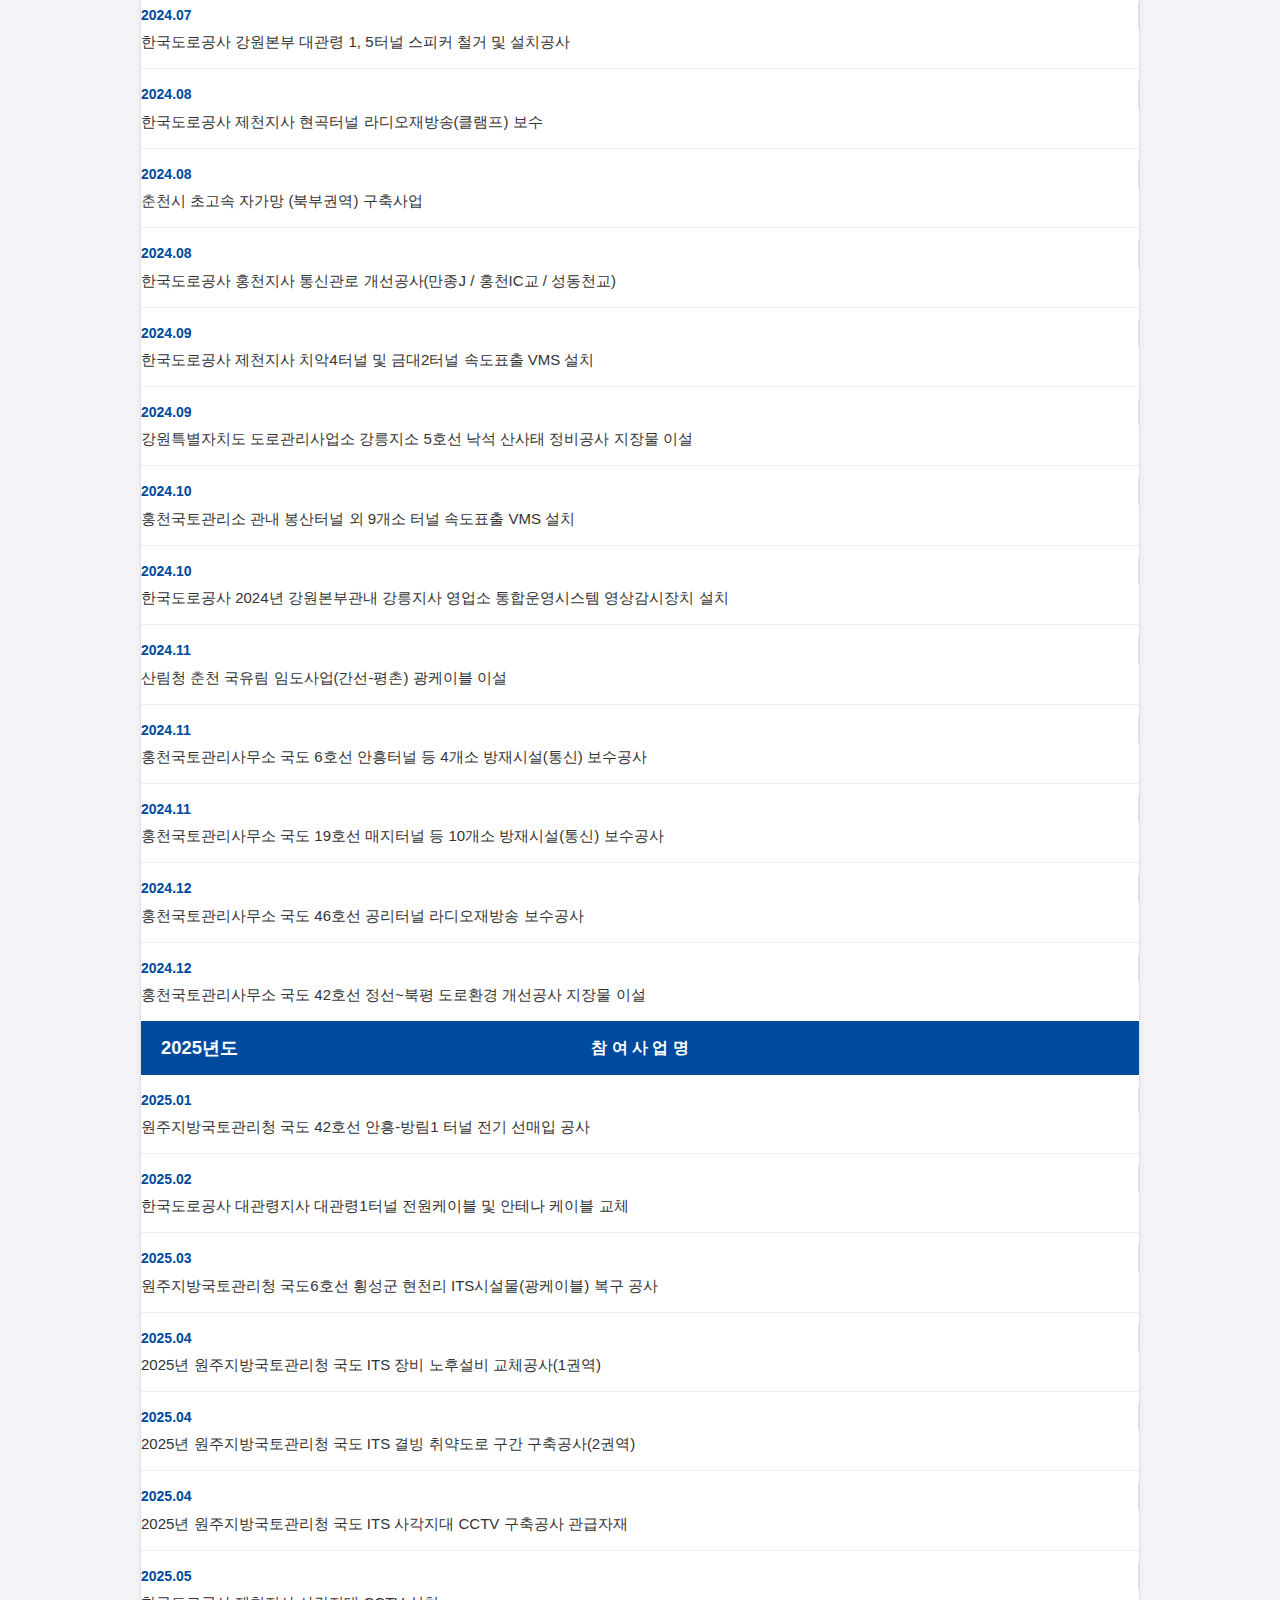
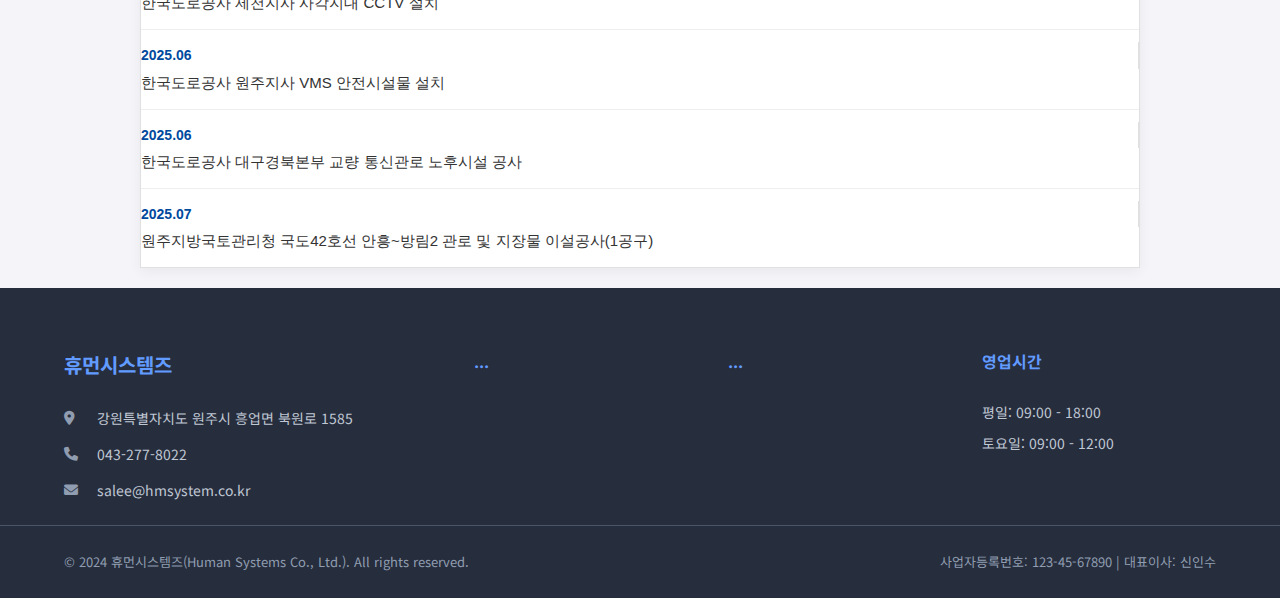
<file: code/experience/experience.html>
<!DOCTYPE html>
<html lang="ko">
<head>
    <meta charset="UTF-8">
    <meta name="viewport" content="width=device-width, initial-scale=1.0">
    <title>사업분야 및 실적 - 휴먼시스템즈</title>
    <link rel="preconnect" href="https://fonts.googleapis.com">
    <link rel="preconnect" href="https://fonts.gstatic.com" crossorigin>
    <link href="https://fonts.googleapis.com/css2?family=Noto+Sans+KR:wght@400;500;700&family=Roboto:wght@700&display=swap" rel="stylesheet">
    
    <link rel="stylesheet" href="../main/style.css">
    
    <link rel="stylesheet" href="https://cdnjs.cloudflare.com/ajax/libs/font-awesome/6.0.0-beta3/css/all.min.css">
    
    <script src="../main/script.js" defer></script>
    <script src="../main/content-loader.js" defer></script>
</head>
<body id="page-experience">

    <header>
        <div class="container">
            <a href="../main/index.html" class="logo">
                <span id="nav-company-name">...</span>
                <span id="nav-company-name-en">...</span>
            </a>
            
            <nav>
                <ul>
                    <li><a href="../aboutCompany/aboutCompany.html" id="nav-link-about">...</a></li>
                    <li><a href="experience.html" class="active" id="nav-link-experience">...</a></li>
                    <li><a href="../tech/tech.html" id="nav-link-tech">...</a></li>
                    </ul>
            </nav>

            <button class="mobile-nav-toggle" aria-label="메뉴 열기">
                <i class="fas fa-bars"></i>
                <i class="fas fa-times" style="display: none;"></i>
            </button>
        </div>

        <div class="dropdown-mega-wrapper">
            <div class="container">
                <div class="dropdown-mega-content">
                    <div class="dropdown-column">
                        <ul>
                            <li><a href="../aboutCompany/aboutCompany.html#ceo-profile">CEO 인사말</a></li>
                            <li><a href="../aboutCompany/aboutCompany.html#history">연혁</a></li>
                            <li><a href="../aboutCompany/aboutCompany.html#org-chart">조직도</a></li>
                            <li><a href="../aboutCompany/aboutCompany.html#certifications">인증 및 수상</a></li>
                        </ul>
                    </div>
                    <div class="dropdown-column">
                        <ul>
                            <li><a href="#its">ITS</a></li>
                            <li><a href="#safety">안전시설물</a></li>
                            <li><a href="#telecom">통신장비 제작</a></li>
                            <li><a href="#project-experience">사업실적</a></li>
                        </ul>
                    </div>
                    <div class="dropdown-column">
                         <ul>
                            <li><a href="../tech/tech.html#patents">보유기술</a></li>
                            <li><a href="../tech/tech.html#ip">지적재산권</a></li>
                            <li><a href="../tech/tech.html#research">연구활동</a></li>
                            <li><a href="../tech/tech.html#datasheet">자료실</a></li>
                        </ul>
                    </div>
                </div>
            </div>
        </div>
    </header>

    <div class="main-content-wrapper business-section">
        <div class="container">
            
            <div class="section-header">
                <span class="part-badge" id="exp-main-badge">...</span>
                <h2 class="business-title" id="exp-main-title">...</h2>
                <p class="subtitle" id="exp-main-subtitle">...</p>
            </div>

            <div class="business-grid-wrapper">

                <div class="business-card" id="its">
                    <img src="../../images/its.png" alt="ITS (지능형 교통 시스템)">
                    <div class="card-content">
                        <div class="card-title-row">
                            <div class="icon-wrapper"><i class="fa-solid fa-satellite-dish"></i></div>
                            <h3 id="card-its-title">...</h3>
                        </div>
                        <ul class="card-list" id="its-list-container">
                            </ul>
                    </div>
                </div>

                <div class="business-card" id="safety">
                    <img src="../../images/safty.png" alt="안전시설물">
                    <div class="card-content">
                        <div class="card-title-row">
                            <div class="icon-wrapper"><i class="fa-solid fa-shield-halved"></i></div>
                            <h3 id="card-safety-title">...</h3>
                        </div>
                        <ul class="card-list" id="safety-list-container">
                            </ul>
                    </div>
                </div>

                <div class="business-card" id="telecom">
                    <img src="../../images/tele.png" alt="통신장비">
                    <div class="card-content">
                        <div class="card-title-row">
                            <div class="icon-wrapper"><i class="fa-solid fa-tower-broadcast"></i></div>
                            <h3 id="card-telecom-title">...</h3>
                        </div>
                        <ul class="card-list" id="telecom-list-container">
                            </ul>
                    </div>
                </div>

            </div> 
        </div> 
    </div> 
    
    <div class="container project-list-container" id="project-experience"> 
        <div class="main-title-section">
            <h1 id="project-title">...</h1>
            <p class="subtitle" id="project-subtitle">...</p>
        </div>

        <section class="project-gallery">
            <div class="gallery-header">
                <span class="gallery-title" id="gallery-title">...</span>
                <span class="gallery-subtitle" id="gallery-subtitle">...</span>
            </div>
            <div class="gallery-grid">
                <figure class="gallery-item">
                    <img src="../../images/로즈몬티스.png" alt="현장 사진 갤러리 1">
                    <figcaption>현장 사진 갤러리 (1)</figcaption> 
                </figure>
                <figure class="gallery-item">
                    <img src="../../images/머드락.png" alt="현장 사진 갤러리 2">
                    <figcaption>현장 사진 갤러리 (2)</figcaption>
                </figure>
                <figure class="gallery-item">
                    <img src="../../images/믈라.png" alt="현장 사진 갤러리 3">
                    <figcaption>현장 사진 갤러리 (3)</figcaption>
                </figure>
                <figure class="gallery-item">
                    <img src="../../images/케오.png" alt="현장 사진 갤러리 4">
                    <figcaption>현장 사진 갤러리 (4)</figcaption>
                </figure>
            </div>
        </section>

        <div id="project-list-container-wrapper">
            </div>

    </div>

    <footer class="site-footer">
        <div class="container">
            <div class="footer-main">
                <div class="footer-column footer-info">
                    <h3 id="footer-company-name">...</h3>
                    <ul>
                        <li><i class="fas fa-location-dot"></i><span id="footer-address">...</span></li>
                        <li><i class="fas fa-phone"></i><span id="footer-phone">...</span></li>
                        <li><i class="fas fa-envelope"></i><span id="footer-email">...</span></li>
                    </ul>
                </div>
                <div class="footer-column footer-links">
                    <h4 id="footer-biz-title">...</h4>
                    <ul id="footer-biz-links">
                        </ul>
                </div>
                <div class="footer-column footer-links">
                    <h4 id="footer-support-title">...</h4>
                    <ul id="footer-support-links">
                        </ul>
                </div>
                <div class="footer-column footer-hours">
                    <h4>영업시간</h4>
                    <ul>
                        <li id="footer-hours-1">...</li>
                        <li id="footer-hours-2">...</li>
                    </ul>
                </div>
            </div>
        </div>
        <div class="footer-bottom">
            <div class="container">
                <p class="copyright" id="footer-copyright">...</p>
                <p class="legal" id="footer-legal">...</p>
            </div>
        </div>
    </footer>

</body>
</html>
</file>
<file: code/main/style.css>
/* === 기본 & 공통 스타일 === */
* {
    margin: 0;
    padding: 0;
    box-sizing: border-box;
}

body {
    font-family: -apple-system, BlinkMacSystemFont, "Malgun Gothic", "맑은 고딕", helvetica, "Apple SD Gothic Neo", sans-serif;
    line-height: 1.6;
    color: #333;
    /* [수정] experience.css의 배경색과 일치시킴 */
    background-color: #f4f4f9; 
}

a {
    text-decoration: none;
    color: inherit;
}

ul {
    list-style: none;
}

h1, h2, h3, h4 {
    font-weight: 600;
}

.container {
    width: 90%;
    max-width: 1200px;
    margin: 0 auto;
}

/* === 1. 헤더 (모든 페이지 공통) === */
header {
    position: sticky; 
    top: 0;
    z-index: 100;
    transition: padding-bottom 0.3s ease;
    background: rgba(255, 255, 255, 0.85);
    backdrop-filter: blur(10px);
    -webkit-backdrop-filter: blur(10px);
    padding: 10px 0;
}

header .container {
    display: flex;
    justify-content: space-between;
    align-items: center;
}

/* ==================================================
  ▼▼▼ 5. 반응형 헤더 (신규 추가) ▼▼▼ 
================================================== */

.mobile-nav-toggle {
    display: none; /* 데스크탑에서는 햄버거 버튼 숨김 */
    background: none;
    border: none;
    font-size: 26px; /* 아이콘 크기 */
    color: #004a9e; /* 아이콘 색상 */
    cursor: pointer;
    z-index: 101; /* 헤더보다 위에 오도록 */
}

/* 화면 너비가 800px 이하일 때 */
@media (max-width: 800px) {

    /* 1. 데스크탑 네비게이션 숨기기 */
    header nav {
        display: none; /* JS로 제어하기 위해 기본 숨김 */
        
        /* 모바일 드롭다운 스타일로 변경 */
        position: absolute;
        top: 100%; /* 헤더 바로 아래에 위치 */
        left: 0;
        width: 100%;
        background: rgba(255, 255, 255, 0.98);
        backdrop-filter: blur(10px);
        -webkit-backdrop-filter: blur(10px);
        box-shadow: 0 5px 10px rgba(0, 0, 0, 0.1);
        border-top: 1px solid #e9e9e9;
    }

    /* 2. JS로 'nav-open' 클래스가 body에 추가될 때 nav를 보여줌 */
    body.nav-open header nav {
        display: block;
    }
    
    /* 3. 모바일 네비게이션 내부 리스트/링크 스타일 */
    header nav ul {
        flex-direction: column; /* 세로로 쌓기 */
        width: 100%;
        max-width: 100%;
        padding: 10px 0;
    }
    
    header nav li {
        text-align: left; /* 왼쪽 정렬 */
        padding: 0;
    }
    
    header nav a {
        font-size: 16px;
        font-weight: 500;
        color: #333;
        display: block; /* 링크 영역을 전체로 확장 */
        padding: 15px 25px; /* 클릭 영역 확보 */
        border-bottom: 1px solid #f0f0f0;
    }

    header nav a::after {
        display: none; /* 데스크탑 밑줄 효과 제거 */
    }
    
    header nav li:last-child a {
        border-bottom: none;
    }

    /* 모바일에서 링크 호버 시 효과 */
    header nav li:hover > a,
    header nav li:active > a {
        color: #fff;
        background-color: #004a9e;
    }

    /* 4. 햄버거 버튼 보여주기 */
    .mobile-nav-toggle {
        display: block;
    }

    /* 5. 데스크탑 메가메뉴는 모바일에선 무조건 숨김 */
    header:hover .dropdown-mega-wrapper,
    .dropdown-mega-wrapper {
        display: none !important;
    }
}

.logo {
    font-size: 24px;
    font-weight: bold;
    color: #004a9e;
}

.logo span {
    font-size: 13px;
    color: #666;
    font-weight: normal;
    display: block;
    margin-top: 2px;
}

header nav ul {
    display: flex;
    max-width: 400px; 
    flex-grow: 1; 
    justify-content: flex-end; 
}

header nav li {
    flex: 1; 
    text-align: center;
    padding: 10px 20px; 
}

header nav a {
    font-size: 17px;
    font-weight: 600;
    color: #222;
    transition: color 0.3s;
    display: inline-block; 
    position: relative;
    padding: 10px 0;
    padding-bottom: 10px; 
    white-space: nowrap;
}

header nav a::after {
    content: '';
    position: absolute;
    bottom: 0;
    left: 0;
    width: 0;
    height: 3px;
    background: #004a9e;
    transition: width 0.3s ease;
}

header nav li:hover > a {
    color: #004a9e;
}
header nav li:hover > a::after {
    width: 100%;
}


/* === [신규] 메가 메뉴 스타일 (모든 페이지 공통) === */
.dropdown-mega-wrapper {
    background: rgba(255, 255, 255, 0.85);
    backdrop-filter: blur(10px);
    -webkit-backdrop-filter: blur(10px);
    border-bottom: 1px solid #e9e9e9;
    box-shadow: 0 5px 10px rgba(0, 0, 0, 0.05);
    position: absolute;
    top: 100%; 
    left: 0;
    width: 100%;
    opacity: 0;
    visibility: hidden;
    transform: translateY(-10px); 
    transition: opacity 0.3s ease, transform 0.3s ease, visibility 0.3s;
    z-index: 99; 
}

header:hover .dropdown-mega-wrapper {
    opacity: 1;
    visibility: visible;
    transform: translateY(0);
}

.dropdown-mega-content {
    display: flex; 
    padding: 30px 0;
    max-width: 400px; 
    margin-left: auto; 
    margin-right: 25px;
}

.dropdown-column {
    flex: 1; 
    text-align: center;
    padding: 0 10px; 
}

.dropdown-column li {
    margin-bottom: 12px;
}

.dropdown-column a {
    font-size: 15px;
    font-weight: 500;
    color: #333;
    padding: 5px 0; 
    display: block;
    transition: color 0.2s;
    white-space: nowrap;
}

.dropdown-column a:hover {
    color: #004a9e;
    font-weight: 600;
}

/* === 2. 메인 배너 (Hero - index.html 전용) === */
.hero {
    height: 60vh; 
    min-height: 400px;
    position: relative; 
    display: flex;
    justify-content: center;
    align-items: center;
    text-align: center;
    color: #fff;
    overflow: hidden; 
}

.hero-background-slider {
    position: absolute;
    top: 0;
    left: 0;
    width: 100%;
    height: 100%;
    z-index: 1; 
}

.hero-slide {
    position: absolute;
    top: 0;
    left: 0;
    width: 100%;
    height: 100%;
    background-size: cover;
    background-position: center;
    background-repeat: no-repeat;
    opacity: 0; 
    transition: opacity 1.5s ease-in-out; 
    z-index: 1;
}

.hero-slide.active {
    opacity: 1; 
    z-index: 2; 
}

.hero::before {
    content: '';
    position: absolute;
    top: 0;
    left: 0;
    width: 100%;
    height: 100%;
    background: rgba(0, 0, 0, 0.5); 
    z-index: 3; 
}

.hero-content {
    position: relative; 
    z-index: 4; 
    max-width: 800px;
    padding: 20px;
}

.hero-content p:first-child {
    font-size: 22px;
    font-weight: 500;
}

.hero-content h1 {
    font-size: 44px;
    font-weight: 700;
    margin: 15px 0 25px;
}

.hero-content p:last-child {
    font-size: 16px;
    line-height: 1.7;
}

.customer-support {
    /* 기존 style.css의 body 배경색과 동일하게 설정 */
    background-color: #f4f4f9; 
    padding: 80px 0;
    border-top: 1px solid #e9e9e9;
}

/* --- 섹션 헤더 (중앙 정렬) --- */
.support-header {
    text-align: center;
    margin-bottom: 40px;
}

.support-header .part-badge {
    /* 기존 .part-badge 스타일 재사용 */
    background: #004a9e; 
    color: white;
    font-size: 12px;
    font-weight: bold;
    padding: 6px 16px;
    border-radius: 20px;
    margin-bottom: 16px;
    display: inline-block; /* text-align:center를 받기 위해 */
}

.support-header h2 {
    font-size: 36px;
    font-weight: 700;
    margin-bottom: 10px;
    color: #222;
}

.support-header .subtitle {
    font-size: 16px;
    color: #666;
    margin-bottom: 0;
}

/* --- 탭 네비게이션 --- */
.support-tabs {
    /* max-width: 800px;
    /* margin: 0 auto; */
    background-color: #eceef0;
    border-radius: 12px;
    padding: 5px;
    margin-bottom: 30px; /* 카드 목록과의 간격 */
}

.tabs-container {
    display: flex;
    justify-content: space-between;
    gap: 5px;
}

.tab-item {
    flex: 1;
    display: flex;
    align-items: center;
    justify-content: center;
    gap: 8px;
    padding: 14px 20px;
    border-radius: 8px;
    font-size: 16px;
    font-weight: 500;
    color: #555; /* 비활성 탭 텍스트/아이콘 */
    cursor: pointer;
    transition: background-color 0.3s, color 0.3s;
    text-align: center;
}

.tab-item i {
    font-size: 18px; /* 아이콘 크기 */
}

.tab-item.active {
    background-color: #ffffff;
    color: #222; /* 활성 탭 텍스트/아이콘 */
    font-weight: 600;
    box-shadow: 0 2px 5px rgba(0, 0, 0, 0.05);
}

.tab-item:not(.active):hover {
    background-color: #e1e4e6; /* 비활성 탭 호버 */
}

/* --- 탭 콘텐츠 --- */
.support-content-box {
    max-width: 800px;
    margin: 0 auto;
    background-color: #ffffff;
    border-radius: 16px;
    box-shadow: 0 8px 25px rgba(0, 0, 0, 0.08);
    border: 1px solid #e9ecef;
    overflow: hidden; /* 내부 요소가 radius를 넘지 않도록 */
    padding: 20px; /* 내부 여백 */
}

/* .support-content-wrapper {
    max-width: 800px; 
    margin: 0 auto; 
} */

.support-card-list {
    display: flex;
    flex-direction: column;
    gap: 15px;
}

.support-card {
    display: flex;
    align-items: center;
    justify-content: space-between;
    padding: 25px;
    background-color: #ffffff;
    border: 1px solid #e9ecef;
    border-radius: 12px;
    transition: box-shadow 0.3s ease, transform 0.3s ease;
    box-shadow: 0 4px 10px rgba(0, 0, 0, 0.03);
}

.support-card:hover {
    transform: translateY(-3px);
    box-shadow: 0 6px 15px rgba(0, 0, 0, 0.07);
}

.card-left {
    flex-grow: 1;
    padding-right: 15px;
}

.card-right {
    flex-shrink: 0;
    padding-left: 20px;
    font-size: 18px;
    color: #aaa; /* 화살표 색상 */
}

/* 카드 내부 요소 */
.card-left .tag {
    display: inline-block;
    font-size: 12px;
    font-weight: 600;
    padding: 4px 10px;
    border-radius: 20px;
    margin-right: 10px;
}

.card-left .tag.notice {
    background-color: #fff0f0; /* 연한 빨강 */
    color: #e53935; /* 진한 빨강 */
}

.card-left .tag.news {
    background-color: #e6f2ff; /* 연한 파랑 (테마) */
    color: #004a9e; /* 진한 파랑 (테마) */
}

.card-left .date {
    display: inline-block;
    font-size: 14px;
    color: #888;
    vertical-align: middle;
}

.card-left h3 {
    font-size: 18px;
    font-weight: 600;
    color: #222;
    margin: 10px 0 5px 0;
}

.card-left p {
    font-size: 15px;
    color: #666;
    margin: 0;
    line-height: 1.5;
}

/* --- 탭 콘텐츠 (신규/수정) --- */
.tab-content {
    display: none; /* 기본적으로 숨김 */
}
.tab-content.active {
    display: block; /* 활성 탭만 표시 */
    animation: fadeIn 0.5s ease; /* 부드러운 효과 */
}

@keyframes fadeIn {
    from { opacity: 0; }
    to { opacity: 1; }
}

/* --- 고객문의 폼 스타일 --- */
.inquiry-form {
    padding: 10px; /* 폼 내부 여백 */
}

.form-header {
    padding-bottom: 20px;
    margin-bottom: 30px;
    border-bottom: 1px solid #f0f0f0;
}

.form-header h3 {
    font-size: 20px;
    font-weight: 600;
    margin-bottom: 8px;
    color: #222; /* h3 스타일 일관성 */
}

.form-header p {
    font-size: 15px;
    color: #666;
    margin: 0;
}

.form-grid {
    display: grid;
    grid-template-columns: 1fr 1fr;
    gap: 20px 30px; /* 행, 열 간격 */
}

.form-group.full-width {
    grid-column: 1 / -1; /* 2열 모두 차지 */
}

.form-group label {
    display: block;
    font-size: 14px;
    font-weight: 500;
    margin-bottom: 8px;
    color: #333;
}

.form-group input[type="text"],
.form-group input[type="email"],
.form-group textarea {
    width: 100%;
    padding: 12px 15px;
    font-size: 15px;
    border: 1px solid #ddd;
    background-color: #f8f9fa; /* 스크린샷의 연한 회색 배경 */
    border-radius: 8px;
    transition: border-color 0.3s, box-shadow 0.3s;
    font-family: inherit; /* body의 폰트 상속 */
}

.form-group input[type="text"]:focus,
.form-group input[type="email"]:focus,
.form-group textarea:focus {
    outline: none;
    border-color: #004a9e; /* 테마 색상 */
    background-color: #fff;
    box-shadow: 0 0 0 3px rgba(0, 74, 158, 0.1);
}

.form-group textarea {
    resize: vertical;
    min-height: 150px;
}

.form-actions {
    display: flex;
    justify-content: flex-end;
    gap: 10px;
    margin-top: 30px;
    padding-top: 20px;
    border-top: 1px solid #f0f0f0;
}

.btn {
    padding: 10px 20px;
    font-size: 15px;
    font-weight: 600;
    border: none;
    border-radius: 8px;
    cursor: pointer;
    transition: all 0.3s ease;
}

.btn-secondary {
    background-color: #f1f3f5;
    color: #555;
    border: 1px solid #ddd;
}
.btn-secondary:hover {
    background-color: #e9ecef;
}

.btn-primary {
    background-color: #004a9e; /* 테마 색상 */
    color: #fff;
}
.btn-primary:hover {
    background-color: #003a7c;
}

/* --- 폼 반응형 (모바일) --- */
@media (max-width: 768px) {
    .form-grid {
        grid-template-columns: 1fr; /* 모바일에선 1열로 */
        gap: 20px;
    }

    .form-actions {
        flex-direction: column;
        gap: 12px;
    }

    .btn {
        width: 100%; /* 버튼 꽉 채우기 */
    }
}

.tab-content[data-tab="faq"] .form-header {
    background-color: #f6fafd; /* 스크린샷의 연한 하늘색 배경 */
    border-radius: 8px;
    padding: 20px;
    margin-bottom: 20px;
    border: 1px solid #eaf3fe;
}

.faq-accordion {
    border-top: 1px solid #e9ecef;
}

.faq-item {
    border-bottom: 1px solid #e9ecef;
}

.faq-question {
    width: 100%;
    display: flex;
    justify-content: space-between;
    align-items: center;
    padding: 20px 10px; /* 상하 20, 좌우 10 */
    background: #fff;
    border: none;
    cursor: pointer;
    font-size: 16px;
    font-weight: 500;
    color: #333;
    text-align: left;
    transition: background-color 0.3s;
    font-family: inherit;
}

.faq-question span {
    flex-grow: 1;
    padding-right: 15px;
    line-height: 1.5; /* 질문이 길어질 경우 대비 */
}

.faq-question i {
    font-size: 14px;
    color: #888;
    transition: transform 0.3s ease;
    flex-shrink: 0; /* 아이콘이 찌그러지지 않게 */
}

/* JS로 .faq-item.active 클래스 추가 시 */
.faq-item.active .faq-question i {
    transform: rotate(180deg);
    color: #004a9e; /* 활성 시 아이콘 색상 */
}

.faq-item.active .faq-question {
    color: #004a9e; /* 활성 시 질문 텍스트 색상 */
    font-weight: 600;
}

.faq-question:hover {
    background-color: #f8f9fa;
}

.faq-answer {
    max-height: 0;
    overflow: hidden;
    transition: max-height 0.4s ease-out, padding-top 0.4s ease-out, padding-bottom 0.4s ease-out;
    background-color: #fdfdfd; /* 답변 배경 */
    padding-left: 10px; /* 질문과 좌측 정렬 맞춤 */
    padding-right: 10px;
}

/* JS로 max-height가 설정될 때 p 태그가 보이게 됨 */
.faq-answer p {
    font-size: 15px;
    color: #555;
    line-height: 1.7;
    padding: 25px; /* 내부 여백 */
    border-top: 1px dashed #e0e0e0;
    margin: 0;
}

/* 답변 내 링크 스타일 */
.faq-answer a {
    color: #004a9e;
    font-weight: 500;
    text-decoration: underline;
}
.faq-answer a:hover {
    color: #003a7c;
}

/* === 3. 연락처 섹션 (index.html 전용) === */
.contact {
    padding: 80px 0;
    background: #fdfdfd;
}

.contact h2 {
    text-align: center;
    font-size: 36px;
    font-weight: 700;
    margin-bottom: 10px;
}

.contact .subtitle {
    text-align: center;
    font-size: 16px;
    color: #666;
    margin-bottom: 60px;
}

.contact-grid {
    display: grid;
    grid-template-columns: 1fr 1.2fr; 
    gap: 60px;
}

.contact-info,
.contact-directions {
    border: 1px solid #e9e9e9;  
    border-radius: 10px;        
    padding: 35px;              
    background: #ffffff;        
    box-shadow: 0 2px 8px rgba(0, 0, 0, 0.05); 
}

.contact-info h3,
.contact-directions h3 {
    font-size: 24px;
    font-weight: 700;
    margin-bottom: 25px;
    border-bottom: 2px solid #333;
    padding-bottom: 15px;
    margin-top: 0; 
}

.contact-info li {
    display: flex;
    align-items: flex-start;
    margin-bottom: 25px;
    font-size: 16px;
}

.contact-info li strong {
    font-weight: 600;
    color: #004a9e;
    width: 90px; 
    flex-shrink: 0;
}

.contact-info li span {
    color: #555;
    line-height: 1.7;
}

.contact-directions h4 {
    font-size: 18px;
    font-weight: 700;
    color: #004a9e;
    margin-top: 25px;
    margin-bottom: 15px;
}

.contact-directions li {
    margin-bottom: 8px;
    padding-left: 20px;
    position: relative;
    color: #555;
}

.contact-directions li::before {
    content: '•';
    position: absolute;
    left: 0;
    top: 0;
    color: #004a9e;
    font-weight: bold;
}

.map-placeholder {
    width: 100%;
    height: 300px;
    background: #f0f0f0;
    border: 1px solid #ddd;
    display: flex;
    justify-content: center;
    align-items: center;
    color: #888;
    font-size: 20px;
    margin-top: 30px;
    border-radius: 8px; 
}

/* === 4. 부서별 연락처 (푸터 - index.html 전용) === */
.department-contact {
    padding: 60px 0;
    background: #f9f9f9;
    border-top: 1px solid #e9e9e9;
}

.department-contact h3 {
    text-align: center;
    font-size: 24px;
    font-weight: 700;
    margin-bottom: 40px;
}

.department-grid {
    display: flex;
    justify-content: space-around;
    text-align: center;
}

.department {
    width: 30%;
}

.department h4 {
    font-size: 20px;
    font-weight: 600;
    color: #333;
    margin-bottom: 15px;
}

.department p {
    font-size: 16px;
    color: #666;
    margin-bottom: 5px;
}

.site-footer {
    background-color: #262D3D; /* 스크린샷의 어두운 남색 배경 */
    color: #c0c8d4; /* 기본 텍스트 색상 */
    padding-top: 60px;
    font-size: 14px;
    line-height: 1.7;
    /* 폰트가 달라보여서 Noto Sans KR 추가, 없으면 기본 폰트 사용 */
    font-family: 'Noto Sans KR', -apple-system, BlinkMacSystemFont, "Malgun Gothic", "맑은 고딕", helvetica, "Apple SD Gothic Neo", sans-serif;
}

/* .site-footer .container는 공통 스타일 사용 */

.footer-main {
    display: grid;
    /* 4열 그리드. 첫 번째 열(정보)에 더 많은 공간 할당 */
    grid-template-columns: 2fr 1.2fr 1.2fr 1.2fr;
    gap: 20px;
    padding-bottom: 10px;
}

.footer-column h3,
.footer-column h4 {
    font-size: 16px;
    font-weight: 700;
    color: #629BFF; /* 스크린샷의 밝은 파란색 */
    margin-bottom: 25px;
    text-transform: uppercase; 
}

.footer-info h3 {
    font-size: 20px;
    text-transform: none; /* 로고는 대문자 변환 안 함 */
}

/* 모든 푸터 리스트 기본 스타일 */
.footer-info ul,
.footer-links ul,
.footer-hours ul {
    list-style: none;
    padding: 0;
    margin: 0;
}

/* 1열: 회사 정보 리스트 */
.footer-info li {
    display: flex;
    align-items: flex-start; 
    margin-bottom: 12px;
}

.footer-info li i {
    width: 25px; /* 아이콘 정렬을 위한 고정 너비 */
    flex-shrink: 0;
    margin-right: 8px;
    padding-top: 4px; /* 아이콘 위치 미세 조정 */
    color: #909db0; /* 아이콘 색상 */
}

.footer-info li span {
    color: #c0c8d4;
}

/* 2, 3열: 링크 리스트 */
.footer-links li {
    margin-bottom: 12px;
}

.footer-links a {
    color: #c0c8d4;
    transition: color 0.3s ease;
}

.footer-links a:hover {
    color: #ffffff;
    text-decoration: underline;
}

/* 4열: 영업시간 */
.footer-hours li {
    margin-bottom: 8px;
}

/* 푸터 하단 저작권 영역 */
.footer-bottom {
    border-top: 1px solid #4a5568; /* 구분선 */
    padding: 25px 0;
}

.footer-bottom .container {
    display: flex;
    justify-content: space-between;
    align-items: center;
}

.footer-bottom p {
    margin: 0;
    font-size: 13px;
    color: #909db0; /* 하단 텍스트는 더 연하게 */
}

/* --- 푸터 반응형 --- */
@media (max-width: 992px) {
    .footer-main {
        /* 태블릿: 2열 */
        grid-template-columns: 1fr 1fr;
    }
}

@media (max-width: 768px) {
    .footer-main {
        /* 모바일: 1열 */
        grid-template-columns: 1fr;
    }
    
    .footer-bottom .container {
        flex-direction: column; /* 하단 저작권 영역 세로 정렬 */
        gap: 10px;
    }

    .footer-bottom .legal {
        text-align: center;
    }
}

/* ==================================================
  ▼▼▼ aboutCompany.css 에서 가져온 스타일 ▼▼▼ 
==================================================
*/

/* 폰트 import (CSS 상단으로 이동했거나 이미 존재함) */

html {
    scroll-behavior: smooth;
    scroll-padding-top: 80px; 
}

/* === 2. 메인 콘텐츠 (aboutCompany.html 전용) === */
.main {
    padding: 20px 88px; 
    position: relative;
    overflow-x: hidden;
    max-width: 1800px;
    margin: 0 auto;
}

.top-container {
    display: flex;
    /* [수정] 내용을 중앙으로 정렬합니다. */
    justify-content: center;
    align-items: flex-start; 
    gap: 40px; 
}

/* --- Profile Panel --- */
.nft-box {
    /* [삭제] flex-basis: 50%; */
    /* [수정] 최대 너비를 700px로 설정 (페이지 중앙에 적절히 보이도록) */
    max-width: 700px;
    /* [삭제] position: sticky; (더 이상 옆에 콘텐츠가 없으므로) */
    /* [삭제] top: 80px; */
}

/* --- Common elements --- */
.part-badge {
    display: inline-block;
    background: #004a9e; 
    color: white;
    font-size: 12px;
    font-weight: bold;
    padding: 6px 16px;
    border-radius: 20px;
    margin-bottom: 16px;
}

.main h3 { /* .main 내부의 h3만 선택 */
    font-size: 28px;
    font-weight: 700;
    color: #222; 
    margin-top: 0;
    margin-bottom: 8px;
}

.main .subtitle { /* .main 내부의 .subtitle만 선택 */
    font-size: 16px;
    color: #666; 
    margin-top: 0;
    margin-bottom: 30px;
}

.bottom-banner {
    background-color: #e6f2ff; 
    border: 1px solid #cce0ff; 
    padding: 16px;
    border-radius: 10px;
    text-align: center;
    color: #004a9e; 
    font-size: 14px;
    font-weight: 500;
    margin-top: 24px;
}

/* --- Timeline styles --- */
.ceo-career {
    background-color: #ffffff; 
    backdrop-filter: none; 
    border: 1px solid #e9ecef; 
    border-radius: 12px;
    padding: 40px;
}

.timeline {
    position: relative;
    margin: 0;
    border-left: 3px solid #004a9e; 
}

.timeline-item {
    position: relative;
    margin-bottom: 24px;
    padding-left: 40px;
}

.timeline-item::before {
    content: '';
    position: absolute;
    left: -9px;
    top: 12px;
    width: 15px;
    height: 15px;
    background-color: #ffffff; 
    border: 3px solid #004a9e; 
    border-radius: 50%;
    z-index: 2;
}

.timeline-item.orange::before { border-color: #fd7e14; }
.timeline-item.green::before { border-color: #28a745; }


.timeline-content {
    background-color: #f8f9fa; 
    backdrop-filter: none; 
    border: 1px solid #e9ecef; 
    border-radius: 8px;
    padding: 20px;
    position: relative;
}

.timeline-content .date {
    display: block;
    font-size: 14px;
    font-weight: 600;
    color: #004a9e; 
    margin-bottom: 8px;
}

.timeline-content .tag {
    float: right;
    font-size: 12px;
    font-weight: bold;
    padding: 4px 10px;
    border-radius: 5px;
}

.timeline-item.orange .date { color: #fd7e14; }
.timeline-item.orange .tag {
    background-color: #fff8f0; 
    color: #fd7e14;
    border: 1px solid #ffeee0;
}

.timeline-item.green .date { color: #28a745; }
.timeline-item.green .tag {
     background-color: #f0fff4; 
     color: #28a745;
     border: 1px solid #e6f7eb;
}

.timeline-content h4 {
    font-size: 18px;
    font-weight: 600;
    margin: 0 0 10px 0;
    color: #222; 
}

.timeline-content p {
    font-size: 15px;
    color: #555; 
    line-height: 1.6;
    margin: 0;
}

.timeline-summary {
    position: relative;
    padding-left: 40px;
    margin-top: 24px;
}
.timeline-summary .timeline-content {
    background-color: #e6f2ff; 
    border-color: #cce0ff;
}
.timeline-summary p { color: #004a9e; }
.timeline-summary p strong { color: #003a7c; } 

/* 스크롤바 */
.info-box::-webkit-scrollbar { width: 8px; }
.info-box::-webkit-scrollbar-track { background: #f1f1f1; border-radius: 4px; }
.info-box::-webkit-scrollbar-thumb { background-color: #ccc; border-radius: 4px; }
.info-box::-webkit-scrollbar-thumb:hover { background-color: #aaa; }


/* --- Profile styles --- */
.profile-content {
    background-color: #ffffff; 
    backdrop-filter: none; 
    border: 1px solid #e9ecef; 
    border-radius: 12px;
    padding: 40px;
    text-align: center;
}

.nft-pic {
    object-fit: cover;
    width: 200px;
    height: 200px;
    border-radius: 1.6rem;
    margin-bottom: 24px;
    border: 2px solid #e9ecef; 
}

.name-card {
    background-color: #f8f9fa; 
    border: 1px solid #e9ecef;
    border-radius: 12px;
    padding: 20px;
    margin-bottom: 24px;
    display: flex;
    align-items: center;
    justify-content: center;
}

.name-card .title {
    font-size: 18px;
    font-weight: 600;
    color: #666; 
    margin-right: 20px;
}

.name-card .name {
    font-size: 24px;
    font-weight: bold;
    color: #004a9e; 
}

.quote-card {
    background-color: #e6f2ff; 
    border: 1px solid #cce0ff;
    border-radius: 12px;
    padding: 24px;
    text-align: center;
}

.quote-card .quote {
    font-size: 18px;
    font-weight: bold;
    color: #004a9e; 
    margin-bottom: 12px;
}

.quote-card .description {
    font-size: 15px;
    color: #333; 
    line-height: 1.7;
}

/* Responsive adjustments */
@media screen and (max-width: 1040px) {
    .main {
        padding: 20px 40px;
    }
    .top-container {
        flex-direction: column; 
    }
    .info-box, .nft-box {
        max-width: 100%;
        flex-basis: auto;
        max-height: none; 
        overflow-y: visible; 
    }
    .nft-box {
        position: static; 
    }
}
 @media screen and (max-width: 600px) {
    .main {
        padding: 20px;
    }
 }

/* === 연혁 (History) 섹션 === */
.key-performance {
    padding: 80px 0;
    background-color: #ffffff; 
    border-top: 1px solid #eee;
    min-height: 50vh; 
}

.key-performance .container {
    width: 90%;
    max-width: 1200px;
    margin: 0 auto;
}

.history-title-box {
    display: flex;
    align-items: baseline; 
    gap: 15px;
    margin-bottom: 40px;
    padding-left: 20px; 
}

.history-title-box h2 {
    font-size: 32px;
    font-weight: 700;
    color: #222;
    margin: 0;
    font-family: 'Poppins', sans-serif; 
}

.history-title-box span {
    font-size: 18px;
    font-weight: 500;
    color: #555;
}

.history-timeline {
    list-style: none;
    padding-left: 20px; 
    position: relative;
}

.history-timeline::before {
    content: '';
    position: absolute;
    left: 0;
    top: 10px; 
    width: 10px;
    height: 10px;
    background-color: #fd7e14; 
    border-radius: 50%;
}

.history-year-group {
    margin-bottom: 30px;
    position: relative;
    padding-left: 100px; 
}

.year-marker {
    position: absolute;
    left: 0;
    top: 0;
    display: flex;
    align-items: center;
}

.year-marker .year {
    font-size: 24px;
    font-weight: 700;
    color: #333;
}

.history-items {
    list-style: none;
    padding-top: 5px; 
}

.history-item {
    display: flex;
    align-items: baseline;
    gap: 20px;
    margin-bottom: 15px;
}

.history-item .month {
    font-size: 16px;
    font-weight: 500;
    color: #555;
    flex-shrink: 0;
    width: 30px; 
}

.history-item .description {
    font-size: 16px;
    color: #333;
    margin: 0;
}

.history-item .month.no-month {
    color: transparent; 
}

.history-item .description.special-award {
    color: #fd7e14; 
    font-weight: 600; 
}


/* --- 연혁 (History) 반응형 --- */
@media screen and (max-width: 768px) {
    .history-year-group {
        padding-left: 0; 
    }
    .year-marker {
        position: static; 
        margin-bottom: 20px;
    }
    .year-marker .year {
        font-size: 20px;
    }
    .history-title-box {
        padding-left: 0;
    }
    .history-timeline {
        padding-left: 10px; 
    }
     .history-timeline::before {
        left: -5px; 
     }
}

/* === 조직도 섹션 === */
.org-chart-section {
    padding: 80px 0;
    background-color: #f8f9fa; 
    border-top: 1px solid #eee;
    text-align: center;
}

.org-chart-section h2 {
    text-align: center;
    font-size: 32px;
    font-weight: 700;
    color: #222;
    margin-bottom: 10px;
}

.org-chart-section .subtitle {
    text-align: center;
    font-size: 16px;
    color: #666;
    margin-bottom: 60px;
}

.org-chart-tree {
    padding-bottom: 20px;
}

.org-chart-tree ul {
    display: flex;
    justify-content: center;
    position: relative;
    padding-top: 40px;
    transition: all 0.5s;
}

.org-chart-tree li {
    flex: 1;
    text-align: center;
    list-style-type: none;
    position: relative;
    padding: 40px 5px 0 5px;
}

/* --- 연결선 --- */
.org-chart-tree li::before {
    content: '';
    position: absolute;
    top: 0;
    left: 50%;
    border-left: 2px solid #b4c5d6; 
    width: 0;
    height: 40px;
}

.org-chart-tree li::after {
    content: '';
    position: absolute;
    top: 0;
    left: 0;
    border-top: 2px solid #b4c5d6;
    width: 100%;
    height: 0;
}

.org-chart-tree > ul > li::before,
.org-chart-tree > ul > li::after {
    display: none;
}

.org-chart-tree li:only-child::after {
    display: none;
}

.org-chart-tree li:first-child::after {
    left: 50%;
    width: 50%;
}

.org-chart-tree li:last-child::after {
    left: 0;
    width: 50%;
}

/* --- 노드(칸) 스타일 --- */
.node {
    display: inline-block;
    padding: 20px;
    background: #ffffff;
    border: 1px solid #e9ecef;
    border-radius: 12px;
    box-shadow: 0 4px 10px rgba(0, 0, 0, 0.05);
    position: relative;
    z-index: 1; 
}

.node .icon-wrapper {
    font-size: 32px;
    line-height: 1;
    color: #004a9e; 
    width: 60px;
    height: 60px;
    background: #e6f2ff; 
    border-radius: 50%;
    display: flex;
    align-items: center;
    justify-content: center;
    margin: 0 auto 15px auto;
}

.node .title {
    font-size: 16px;
    font-weight: 600;
    color: #004a9e;
}

.node .name {
    font-size: 14px;
    color: #555;
    margin-top: 4px;
}

/* 레벨별 스타일 */
.node.ceo {
    background: #004a9e; 
    color: #fff;
}
.node.ceo .icon-wrapper {
    background: #fff;
    color: #004a9e;
}
.node.ceo .title {
    color: #fff;
}
.node.ceo .name {
    color: #e6f2ff;
}

.node.manager {
     border-top: 4px solid #004a9e; 
}

/* 조직도 반응형 */
@media (max-width: 768px) {
    .org-chart-tree li {
        padding: 40px 2px 0 2px; 
    }
    
    .node {
        padding: 15px 10px;
    }
    .node .icon-wrapper {
        width: 40px;
        height: 40px;
        font-size: 20px;
        margin-bottom: 10px;
    }
    .node .title {
        font-size: 13px;
    }
    .node .name {
        font-size: 12px;
    }
}

/* === 인증 현황 섹션 === */
.certification-section {
    background-color: #ffffff; 
    border-top: 1px solid #eee; 
    padding: 80px 0; 
    color: #333; 
}

.certification-section .part-badge {
    display: block;
    width: fit-content;
    margin: 0 auto 20px auto;
}

.certification-section h2 {
    text-align: center;
    font-size: 28px;
    font-weight: 700;
    color: #222; 
    margin-top: 0;
    margin-bottom: 10px;
}

.certification-section .subtitle {
    text-align: center;
    font-size: 16px;
    color: #666; 
    margin-top: 0;
    margin-bottom: 30px;
}

.summary-grid {
    display: grid;
    grid-template-columns: repeat(4, 1fr);
    gap: 20px;
    margin-bottom: 40px;
    max-width: 1200px;
    margin-left: auto;
    margin-right: auto;
    padding: 0 5%; 
}

.summary-box {
    border-radius: 10px;
    padding: 20px;
    color: #fff;
    text-align: center;
    box-shadow: 0 4px 8px rgba(0, 0, 0, 0.05); 
    transition: transform 0.2s ease-in-out;
}

.summary-box:hover {
    transform: translateY(-5px); 
}

.summary-box.blue { background: linear-gradient(to right, #007bff, #0056b3); }
.summary-box.green { background: linear-gradient(to right, #198754, #106c3c); }
.summary-box.purple { background: linear-gradient(to right, #cb2ed0, #9a1a9e); }
.summary-box.orange { background: linear-gradient(to right, #fd7e14, #d35400); }

.summary-box .icon {
    font-size: 24px;
    margin-bottom: 10px;
    display: block;
}

.summary-box .count {
    font-size: 36px;
    font-weight: 700;
    display: block;
}

.summary-box .title {
    font-size: 14px;
    display: block;
    margin-top: 5px;
}

.certification-lists {
    max-width: 1200px;
    margin-left: auto;
    margin-right: auto;
    padding: 0 5%;
}

.cert-category-box {
    margin-bottom: 30px;
    background-color: #ffffff; 
    border: 1px solid #e9ecef; 
    border-top: 4px solid #004a9e; 
    border-radius: 12px;
    box-shadow: 0 4px 12px rgba(0, 74, 158, 0.08);
}
.cert-category-box.category-academia {
    border-top-color: #6f42c1; 
    box-shadow: 0 4px 12px rgba(111, 66, 193, 0.08);
}
.cert-category-box.category-service {
    border-top-color: #fd7e14; 
    box-shadow: 0 4px 12px rgba(253, 126, 20, 0.08);
}

.category-header {
    display: flex;
    justify-content: space-between;
    align-items: center;
    padding: 15px 20px;
    border-bottom: 1px solid #e9ecef; 
}

.category-header .title-group {
    display: flex;
    align-items: center;
    gap: 10px;
}

.category-header .icon {
    font-size: 18px;
    color: #fff;
    border-radius: 50%;
    width: 32px;
    height: 32px;
    display: flex;
    align-items: center;
    justify-content: center;
    font-weight: bold;
}

.category-header .icon.blue { background: linear-gradient(to bottom right, #007bff, #0056b3); }
.category-header .icon.purple { background: linear-gradient(to bottom right, #6f42c1, #512b96); }
.category-header .icon.orange { background: linear-gradient(to bottom right, #fd7e14, #d35400); }

.category-header h3 {
    margin: 0;
    font-size: 18px;
    font-weight: 600;
    color: #222; 
}

.category-header .toggle-btn {
    background: #f1f3f5; 
    border: 1px solid #ddd; 
    border-radius: 20px;
    padding: 5px 12px;
    font-size: 14px;
    cursor: pointer;
    color: #333; 
    transition: background 0.2s, border-color 0.2s;
}

.category-header .toggle-btn:hover {
    background: #e9ecef; 
    border-color: #ccc; 
}

.cert-list {
    list-style: none;
    margin: 0;
    padding: 20px;
    display: grid;
    grid-template-columns: 1fr 1fr;
    gap: 15px 20px;
}

.cert-item {
    display: flex;
    align-items: center;
    gap: 10px;
    background: #f8f9fa; 
    border: 1px solid #e9ecef; 
    border-left: 4px solid #004a9e; 
    padding: 12px 15px;
    padding-left: 12px;
    border-radius: 8px;
    box-shadow: 0 1px 3px rgba(0,0,0,0.05); 
    transition: transform 0.1s ease-in-out, box-shadow 0.1s ease-in-out;
    cursor: pointer;
}

.cert-item:hover {
    transform: translateY(-2px);
    box-shadow: 0 2px 6px rgba(0,0,0,0.08); 
}

.cert-category-box.category-academia .cert-item {
    border-left-color: #6f42c1;
}

.cert-category-box.category-service .cert-item {
    border-left-color: #fd7e14;
}

.cert-number {
    font-size: 13px;
    color: #fff;
    background-color: #004a9e; 
    border-radius: 50%;
    width: 24px;
    height: 24px;
    display: flex;
    align-items: center;
    justify-content: center;
    font-weight: 600;
    flex-shrink: 0;
}

.cert-item .cert-number.purple { background-color: #6f42c1; }
.cert-item .cert-number.orange { background-color: #fd7e14; }

.cert-tag {
    font-size: 12px;
    padding: 3px 8px;
    border-radius: 5px;
    font-weight: 500;
    flex-shrink: 0;
}

.cert-tag.type-cert { background-color: #e6f2ff; color: #004a9e; border: 1px solid #cce0ff; }
.cert-tag.type-check { background-color: #fff8e1; color: #e69a00; border: 1px solid #ffecb3; }
.cert-tag.type-direct { background-color: #e6f7eb; color: #198754; border: 1px solid #c3e6cb; }

.cert-title {
    font-size: 15px;
    color: #333; 
    flex-grow: 1;
    white-space: nowrap;
    overflow: hidden;
    text-overflow: ellipsis;
}

.cert-status {
    font-size: 14px;
    font-weight: 600;
    flex-shrink: 0;
}

.cert-status.status-complete { color: #28a745; }
.cert-status.status-pending { color: #0d6efd; }

.final-summary {
    text-align: center;
    margin-top: 30px;
    padding: 15px;
    background-color: #e6f2ff; 
    border: 1px solid #cce0ff; 
    border-radius: 8px;
    font-size: 15px;
    color: #004a9e; 
    box-shadow: 0 1px 3px rgba(0,0,0,0.05);
    max-width: 1200px;
    margin-left: auto;
    margin-right: auto;
    padding: 15px 5%;
}

.final-summary strong {
    color: #003a7c; 
}

/* --- 인증서 반응형 --- */
@media screen and (max-width: 925px) {
    .summary-grid {
        grid-template-columns: repeat(2, 1fr);
    }
    .cert-list {
        grid-template-columns: 1fr;
    }
}

@media screen and (max-width: 600px) {
    .summary-grid {
        grid-template-columns: 1fr;
    }
}

/* --- 모달 스타일 --- */
.modal-overlay {
    display: none;
    position: fixed;
    z-index: 2000; 
    left: 0;
    top: 0;
    width: 100%;
    height: 100%;
    overflow: auto;
    background-color: rgba(0, 0, 0, 0.85);
    justify-content: center;
    align-items: center;
    animation: fadeIn 0.3s ease;
}

.modal-overlay.show {
    display: flex;
}

.modal-content {
    margin: auto;
    display: block;
    max-width: 90%;
    max-height: 90vh;
    object-fit: contain;
    animation: zoomIn 0.3s ease;
}

.modal-close {
    position: absolute;
    top: 20px;
    right: 35px;
    color: #f1f1f1;
    font-size: 40px;
    font-weight: bold;
    cursor: pointer;
    transition: color 0.2s;
}

.modal-close:hover,
.modal-close:focus {
    color: #bbb;
    text-decoration: none;
}

@keyframes fadeIn {
    from { opacity: 0; }
    to { opacity: 1; }
}

@keyframes zoomIn {
    from { transform: scale(0.8); opacity: 0; }
    to { transform: scale(1); opacity: 1; }
}

.project-list-container {
    max-width: 1000px;
    margin: 20px auto;
    background-color: #ffffff;
    border: 1px solid #e0e0e0;
    box-shadow: 0 4px 12px rgba(0, 0, 0, 0.05);
    padding: 0; /* body의 padding을 무효화 */
}


/* 메인 타이틀 (PROJECT EXPERIENCE LIST) */
.main-title-section {
    padding: 30px;
    border-bottom: 2px solid #f0f0f0;
}

.main-title-section h1 {
    font-family: 'Roboto', sans-serif; 
    color: #004a9e; /* <-- 파란색으로 변경 */
    font-size: 2.5em;
    font-weight: 700;
    margin-bottom: 5px;
}

.main-title-section .subtitle {
    color: #888;
    font-size: 1.2em;
    font-weight: 500;
    margin-bottom: 0; /* .main .subtitle과 충돌 방지 */
}

/* 연도별 프로젝트 블록 */
.project-block {
    margin: 0;
}

/* 프로젝트 헤더 (빨간색 바) */
.project-header {
    display: flex;
    justify-content: flex-start; 
    align-items: center;
    background-color: #004a9e; /* <-- 파란색으로 변경 */
    color: white;
    padding: 12px 20px;
    font-weight: 700;
    position: relative; 
}

.project-header .year {
    font-size: 1.15em;
}

.project-header .title {
    font-size: 1em;
    position: absolute; 
    left: 50%; 
    top: 50%; 
    transform: translate(-50%, -50%); 
}

/* 프로젝트 목록 테이블 */
.project-list {
    width: 100%;
    border-collapse: collapse; 
}

.project-list tr {
    border-bottom: 1px solid #e0e0e0;
}

.project-list tr:last-child {
    border-bottom: none;
}

.project-list td {
    padding: 14px 20px;
    vertical-align: middle;
    line-height: 1.6;
}

/* 날짜 열 (왼쪽) */
.date-col {
    width: 20%;
    font-weight: 500;
    color: #111;
    border-right: 1px solid #e0e0e0;
    white-space: nowrap; 
}

/* 사업명 열 (오른쪽) */
.desc-col {
    width: 80%;
    text-align: left;
}

/* ==================================================
  ▼▼▼ experience.html 갤러리 스타일 (신규 추가) ▼▼▼ 
==================================================
*/

.project-gallery {
    /* .main-title-section과 동일한 좌우 패딩 */
    padding: 40px 30px; 
    border-bottom: 1px solid #e0e0e0; /* 테이블과 구분선 */
    background-color: #fdfdfd; /* 살짝 다른 배경색 */
}

.gallery-header {
    margin-bottom: 25px;
    padding-bottom: 15px;
    border-bottom: 2px solid #004a9e; /* 파란색 밑줄 */
    display: inline-block; /* 제목만큼만 밑줄 */
}

.gallery-header .gallery-title {
    font-size: 1.8em;
    font-weight: 700;
    color: #222;
    display: block;
    line-height: 1.2;
}

.gallery-header .gallery-subtitle {
    font-size: 1.1em;
    font-weight: 500;
    color: #004a9e; /* 테마 파란색 */
    font-family: 'Roboto', sans-serif;
}

.gallery-grid {
    display: grid;
    /* 2열 그리드 */
    grid-template-columns: repeat(2, 1fr); 
    gap: 20px;
}

.gallery-item {
    border: 1px solid #e0e0e0;
    border-radius: 8px;
    /* 이미지 모서리 둥글게 */
    overflow: hidden; 
    box-shadow: 0 2px 5px rgba(0, 0, 0, 0.05);
    transition: transform 0.2s ease, box-shadow 0.2s ease;
}

.gallery-item:hover {
    transform: translateY(-5px);
    /* 파란색 그림자 */
    box-shadow: 0 5px 15px rgba(0, 74, 158, 0.1); 
}

.gallery-item img {
    width: 100%;
    height: auto;
    display: block;
    /* 이미지 비율 유지 */
    aspect-ratio: 16 / 10; 
    /* 이미지가 꽉 차도록 */
    object-fit: cover; 
    background-color: #f9f9f9;
}

.gallery-item figcaption {
    padding: 15px;
    font-size: 15px;
    font-weight: 500;
    color: #333;
    background-color: #ffffff;
    text-align: center;
    border-top: 1px solid #e0e0e0;
}

/* --- 갤러리 반응형 --- */
@media (max-width: 768px) {
    .gallery-grid {
        /* 모바일에선 1열 */
        grid-template-columns: 1fr; 
        gap: 25px;
    }
    
    .project-gallery {
        padding: 30px 20px;
    }
}


/* ==================================================
  ▼▼▼ business.html 에서 가져온 신규 스타일 ▼▼▼ 
==================================================
*/
.main-content-wrapper.business-section {
    padding: 60px 0;
    /* 기존 사업실적 리스트와의 구분을 위해 아래쪽 여백 추가 */
    margin-bottom: 20px; 
}

/* ( .container 는 공통 스타일 사용 ) */

.business-section .section-header {
    text-align: center;
    margin-bottom: 50px;
}

.business-section .business-title {
    font-size: 32px;
    font-weight: 700;
    color: #222;
    margin-top: 10px;
    margin-bottom: 10px;
}

/* ( .part-badge, .subtitle 는 공통 스타일 사용 ) */

.business-grid-wrapper {
    display: flex;
    flex-wrap: wrap;
    gap: 30px;
    justify-content: center;
}

.business-card {
    flex: 1 1 300px;
    max-width: 380px;
    background: #ffffff;
    border: 1px solid #e9ecef;
    border-radius: 12px;
    box-shadow: 0 4px 10px rgba(0, 0, 0, 0.05);
    overflow: hidden;
    display: flex;
    flex-direction: column;
    transition: transform 0.2s ease, box-shadow 0.2s ease;
}

.business-card:hover {
    transform: translateY(-5px);
    box-shadow: 0 8px 20px rgba(0, 74, 158, 0.1);
}

.business-card img {
    width: 100%;
    height: 220px;
    object-fit: cover;
    border-bottom: 1px solid #e9ecef;
}

.business-card .card-content {
    padding: 25px;
    text-align: left;
    flex-grow: 1;
}

.business-card .card-title-row {
    display: flex;
    align-items: center;
    gap: 12px;
    margin-bottom: 20px;
}

.business-card .card-title-row .icon-wrapper {
    font-size: 20px;
    color: #004a9e;
    width: 45px;
    height: 45px;
    background: #e6f2ff;
    border-radius: 50%;
    display: flex;
    align-items: center;
    justify-content: center;
    flex-shrink: 0;
}

.business-card .card-title-row h3 {
    font-size: 20px;
    font-weight: 700;
    color: #222;
    margin: 0;
}

.business-card .card-list {
    list-style: none;
    padding-left: 10px;
    font-size: 15px;
    color: #555;
    line-height: 1.7;
}

.business-card .card-list li {
    position: relative;
    padding-left: 20px;
    margin-bottom: 12px;
}

.business-card .card-list li:last-child {
    margin-bottom: 0;
}

.business-card .card-list li i {
    position: absolute;
    left: 0;
    top: 6px;
    font-size: 12px;
    color: #004a9e;
}

.main-content-wrapper .container {
    max-width: 1600px; /* 1200px에서 1600px로 확장 */
    width: 95%;
}

/* [수정] 특허 섹션에 가로 스크롤 추가 (필요시) */
#patents {
    overflow-x: auto; /* 테이블이 컨테이너보다 클 경우 스크롤 */
}

.patent-table {
    width: 100%;
    border-collapse: collapse; 
    margin-top: 25px;
    box-shadow: 0 2px 8px rgba(0,0,0,0.05);
    border: 1px solid #dcdcdc; 
    border-radius: 8px;
    overflow: hidden; 
}
.patent-table th, 
.patent-table td {
    border: 1px solid #e0e0e0; 
    padding: 12px 15px;
    text-align: left;
    vertical-align: middle;
    font-size: 15px;
    white-space: nowrap; /* [수정] 줄바꿈 방지 */
}
.patent-table th {
    background-color: #e9ecef; 
    font-weight: 600;
    color: #333;
    text-align: center;
    font-size: 14px;
}
.patent-table td {
    color: #555;
    line-height: 1.6;
    background-color: #ffffff; 
}
.patent-table td:nth-child(1),
.patent-table td:nth-child(2),
.patent-table td:nth-child(3) {
    text-align: center;
    font-size: 14px;
}
.patent-table tr:hover td {
    background-color: #f5f5f5; 
}

/* * ▼▼▼ [신규] 자료실 가로 드래그 스크롤 스타일 ▼▼▼
 */
#datasheet .business-grid-wrapper {
    display: flex;
    flex-wrap: nowrap; /* [수정] 가로로만 배치 */
    overflow-x: auto;  /* [수정] 가로 스크롤 허용 */
    justify-content: flex-start;
    
    /* --- 드래그 스크롤을 위한 스타일 --- */
    cursor: grab; /* 잡을 수 있다는 커서 표시 */
    user-select: none; /* 텍스트 선택 방지 */
    
    /* --- 스크롤바 숨기기 --- */
    -ms-overflow-style: none;  /* IE and Edge */
    scrollbar-width: none;  /* Firefox */
}
/* Chrome, Safari, Opera */
#datasheet .business-grid-wrapper::-webkit-scrollbar {
    display: none;
}

/* 마우스를 누르고 드래그할 때 */
#datasheet .business-grid-wrapper.active {
    cursor: grabbing;
    transform: scale(0.998); /* 미세한 시각적 피드백 */
}

/* [수정] 자료실의 카드 스타일 */
#datasheet .business-card {
    flex-basis: 350px; /* 카드 기본 너비 */
    flex-shrink: 0;   /* 카드가 찌그러지지 않도록 */
    max-width: 350px; /* 최대 너비 고정 */
    margin-right: 20px; /* 카드 사이 간격 */
    /* 인라인 스타일에서 가져옴 */
    flex: 0 0 350px; 
}

/* =========================================
   모바일 반응형 (768px 이하)
========================================= */
@media (max-width: 768px) {

    /* --- 1. 공통 헤더 --- */
    header .logo {
        font-size: 20px; /* 로고 폰트 크기 축소 */
    }
    /* header .logo span {
        display: none; /* 작은 화면에서 영문 부제 숨기기 */
    } */

    /* --- 2. index.html --- */
    
    /* Hero 섹션 */
    .hero-content {
        padding: 20px; /* 좌우 여백 축소 */
        max-width: 100%;
    }
    .hero-content h1 {
        font-size: 28px; /* 폰트 크기 축소 */
    }

    /* 연락처 섹션 */
    .contact-grid {
        grid-template-columns: 1fr; /* 2열 -> 1열로 변경 */
        gap: 40px;
    }

    /* 고객지원 탭 */
    .support-tabs .tabs-container {
        flex-direction: column; /* 탭 버튼 세로로 쌓기 */
        align-items: stretch;
    }
    .tab-item {
        margin-bottom: 5px;
        text-align: center;
    }

    /* 고객문의 폼 */
    .inquiry-form .form-grid {
        grid-template-columns: 1fr; /* 2열 -> 1열로 변경 */
    }

    /* --- 3. aboutCompany.html --- */

    /* 연혁 */
    .history-year-group {
        flex-direction: column; /* 연도와 항목을 세로로 쌓기 */
        align-items: flex-start;
    }
    .year-marker {
        width: auto;
        margin-bottom: 10px;
        padding-bottom: 5px;
        border-bottom: 2px solid #004a9e; /* 구분을 위한 라인 */
    }
    .history-items {
        padding-left: 0; /* 왼쪽 들여쓰기 제거 */
    }

    /* 조직도 */
    .org-chart-tree ul ul {
        flex-direction: column; /* 팀 목록 세로로 쌓기 */
        align-items: center;
        gap: 20px;
    }
    .org-chart-tree li {
        padding: 20px 0 0 0; /* 불필요한 왼쪽 패딩 제거 */
    }

    /* 인증 현황 요약 */
    .summary-grid {
        grid-template-columns: repeat(2, 1fr); /* 4열 -> 2열로 변경 */
        gap: 15px;
    }

    /* --- 4. experience.html --- */

    /* 사업분야 카드 */
    .business-grid-wrapper {
        grid-template-columns: 1fr; /* 3열 -> 1열로 변경 */
    }

    /* 현장 사진 갤러리 */
    .project-gallery .gallery-grid {
        grid-template-columns: repeat(2, 1fr); /* 4열 -> 2열로 변경 */
        gap: 10px;
    }

    /* 사업실적 테이블 */
    .project-list {
        display: block; /* 테이블 레이아웃 해제 */
    }
    .project-list tbody, .project-list tr {
        display: block;
    }
    .project-list tr {
        border-bottom: 1px solid #eee;
        padding: 12px 0;
        display: flex; /* 날짜와 설명을 세로로 쌓기 */
        flex-direction: column;
    }
    .project-list td {
        display: block;
        width: 100%;
        padding: 2px 0;
    }
    .project-list .date-col {
        width: auto;
        font-weight: 700;
        color: #004a9e; /* 날짜 강조 */
        font-size: 14px;
    }
    .project-list .desc-col {
        padding-left: 0;
        font-size: 15px;
    }

    /* --- 5. tech.html --- */
    
    /* 보유 기술 (특허 리스트) */
    #patents {
        overflow-x: auto; /* 테이블이 너무 넓으므로 가로 스크롤 생성 */
    }
    table.patent-table {
        white-space: nowrap; /* 테이블 내용 줄바꿈 방지 */
        min-width: 800px; /* 스크롤이 생기도록 최소 넓이 지정 */
    }

    /* 자료실 (사업분야와 동일한 클래스 사용) */
    /* .business-grid-wrapper는 위에서 이미 1열로 처리됨 */
}

/* =========================================
   인라인 스타일 분리 (tech.html)
========================================= */

/* --- tech.html: 상단 컨테이너 --- */
#page-tech .business-section {
    padding-top: 60px;
    padding-bottom: 60px;
}

#page-tech .section-header {
    text-align: center;
    margin-bottom: 60px;
}

/* --- tech.html: 각 섹션 공통 --- */
#page-tech .container section {
    padding: 40px;
    background: #ffffff;
    border-radius: 12px;
    margin-bottom: 40px;
    border: 1px solid #e9ecef;
}

#page-tech .container section[id="research"] {
    background: #f8f9fa;
}

#page-tech .container section:not(section[id="research"]) {
    box-shadow: 0 4px 10px rgba(0, 0, 0, 0.05);
}

/* --- tech.html: 섹션별 헤더 --- */
#page-tech .container section h3 {
    font-size: 24px;
    font-weight: 700;
    color: #222;
    margin-bottom: 10px;
}

#page-tech .container section[id="ip"] h3,
#page-tech .container section[id="research"] h3 {
    margin-bottom: 20px;
}

#page-tech .container section .subtitle {
    text-align: left;
    margin-bottom: 0;
}

#page-tech .container section[id="datasheet"] .subtitle {
    margin-bottom: 30px;
}

/* --- tech.html: 자료실 카드 --- */
#page-tech #datasheet .business-grid-wrapper {
    justify-content: flex-start;
}

#page-tech #datasheet .business-card img {
    height: auto;
    aspect-ratio: 8 / 11;
    border-bottom: 1px solid #e9ecef;
    object-fit: cover;
}

#page-tech #datasheet .business-card .card-content {
    padding: 20px;
}

#page-tech #datasheet .business-card h4 {
    font-size: 17px;
    font-weight: 600;
    color: #333;
    margin: 0 0 8px 0;
}

#page-tech #datasheet .business-card p {
    font-size: 15px;
    color: #666;
    margin-bottom: 20px;
}

#page-tech #datasheet .business-card .btn-primary {
    width: 100%;
}

#page-tech #datasheet .business-card .btn-secondary {
    width: 100%; /* 너비 통일 */
}

/* 자료실 카드 2개 버튼 레이아웃 */
#page-tech #datasheet .business-card .button-group {
    display: flex;
    gap: 10px;
    width: 100%;
}


/* =========================================
   인라인 스타일 분리 (index.html)
========================================= */

/* --- index.html: 부서별 연락처 --- */
.contact-info .dept-contact-title {
    font-size: 17px;
    font-weight: 700;
    color: #333;
    margin-top: 35px;
    margin-bottom: 20px;
    padding-bottom: 15px;
    border-bottom: 1px solid #f0f0f0;
}

.contact-info .dept-list {
    padding-top: 5px;
}

.contact-info .dept-list li {
    display: flex;
    align-items: flex-start;
    margin-bottom: 20px;
    font-size: 16px;
}
.contact-info .dept-list li:last-child {
    margin-bottom: 0;
}

.contact-info .dept-list strong {
    font-weight: 600;
    color: #004a9e;
    width: 90px;
    flex-shrink: 0;
}

.contact-info .dept-list span {
    color: #555;
    line-height: 1.7;

}
</file>
